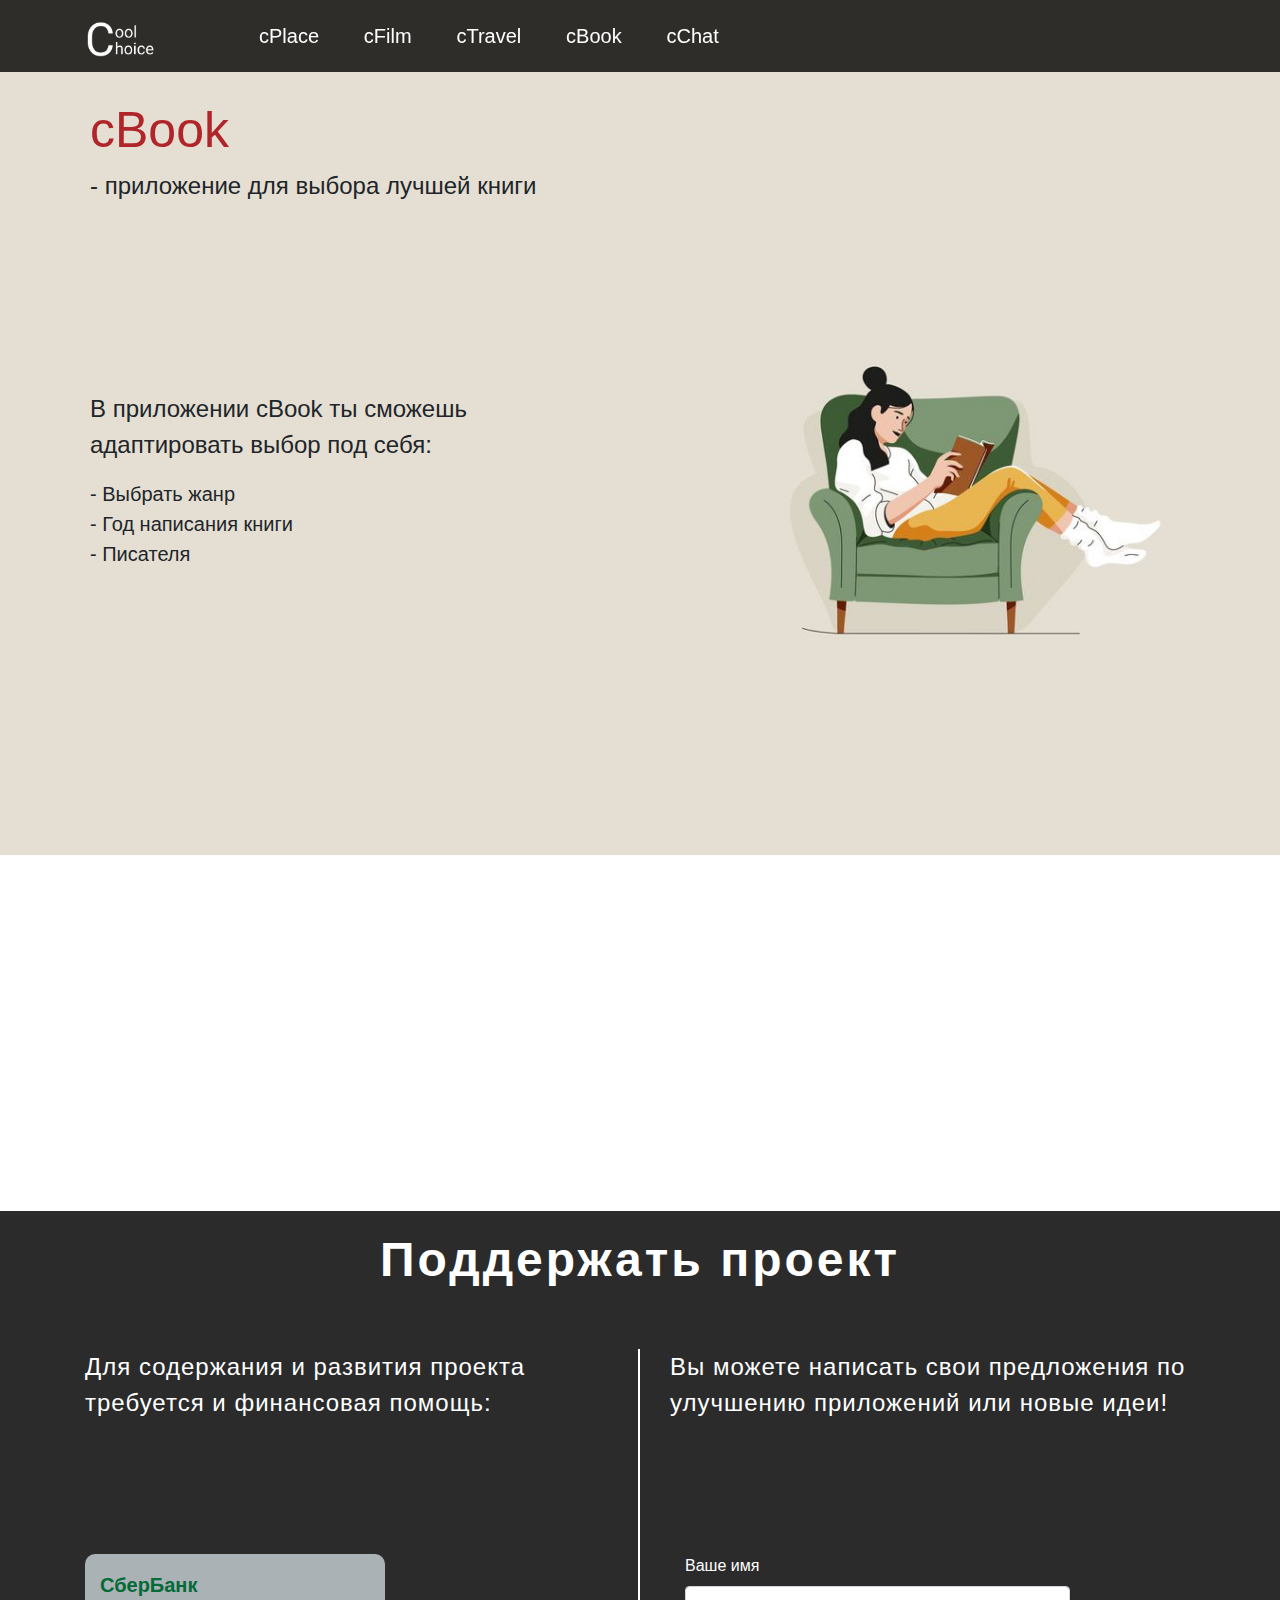
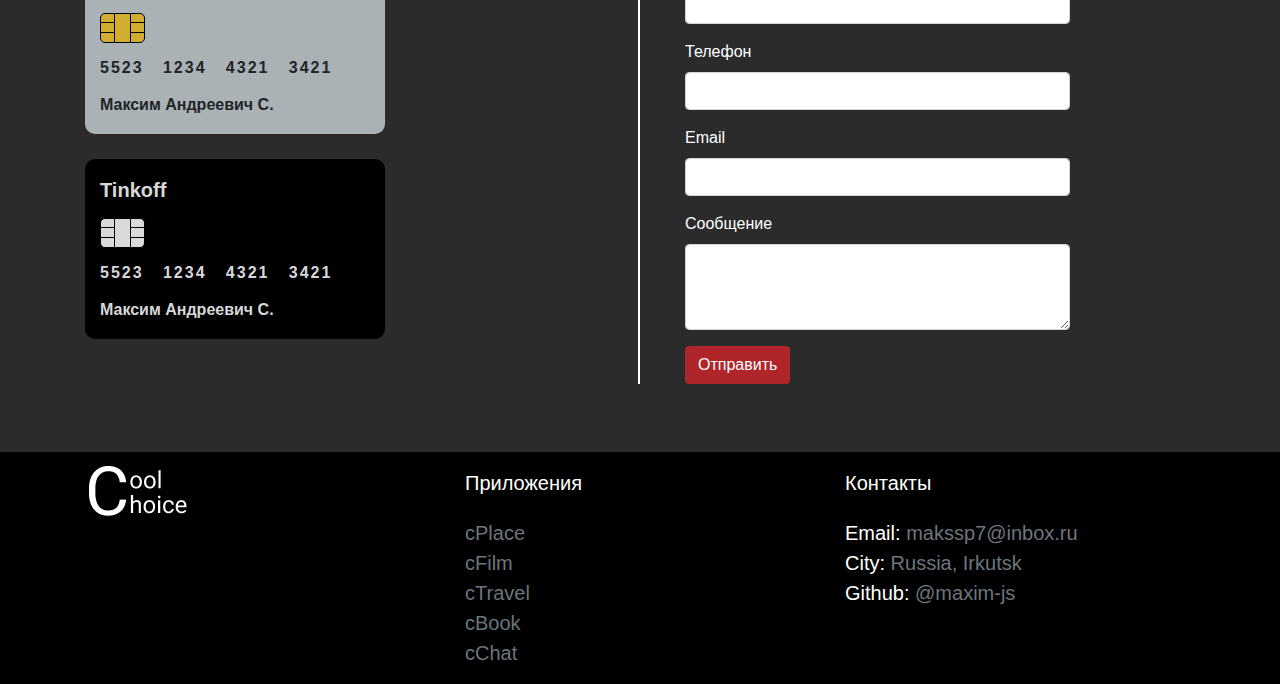
<file: cbook.html>
<!DOCTYPE html>
<html lang="ru">

<head>
    <meta charset="UTF-8">
    <meta name="viewport" content="width=device-width, initial-scale=1.0">
    <title>Coolchoice - cBook. Какую книжку почитать?</title>
    <link id="favicon" rel="icon" type="image/x-icon" href="favicon.ico" />

    <link rel="stylesheet" href="css/bootstrap.min.css">
    <link rel="stylesheet" href="css/bootstrap-reboot.min.css">
    <link rel="stylesheet" href="css/bootstrap-grid.min.css">
    <link rel="stylesheet" href="css/style.css">
    <script src="https://code.jquery.com/jquery-3.3.1.slim.min.js"
        integrity="sha384-q8i/X+965DzO0rT7abK41JStQIAqVgRVzpbzo5smXKp4YfRvH+8abtTE1Pi6jizo"
        crossorigin="anonymous"></script>
    <link href="https://unpkg.com/aos@2.3.1/dist/aos.css" rel="stylesheet">
</head>

<body>
    <nav class="navbar navbar-dark bg-nav fixed-top navbar-expand-lg">
        <div class="container">
            <a class="navbar-brand" href="index.html"><img class="logo" src="img/title.png" alt=""></a>
            <button class="navbar-toggler" type="button" data-toggle="collapse" data-target="#navbarNavDropdown"
                aria-controls="navbarNavDropdown" aria-expanded="false" aria-label="Toggle navigation">
                <span class="navbar-toggler-icon"></span>
            </button>
            <div class="collapse navbar-collapse" id="navbarNavDropdown">
                <ul class="navbar-nav">
                    <li class="nav-item">
                        <a class="nav-link" href="cplace.html">cPlace</a>
                    </li>
                    <li class="nav-item">
                        <a class="nav-link" href="cfilm.html">cFilm</a>
                    </li>
                    <li class="nav-item">
                        <a class="nav-link" href="ctravel.html">cTravel</a>
                    </li>
                    <li class="nav-item">
                        <a class="nav-link" href="cbook.html">cBook</a>
                    </li>
                    <li class="nav-item">
                        <a class="nav-link" href="cchat.html">cChat</a>
                    </li>
                </ul>
            </div>
        </div>
    </nav>
    <div class="ctravel">
        <div class="container">
            <div class="cproduct">
                <h2 class="cproduct-title">
                    cBook
                </h2>
                <p class="cproduct-p">
                    - приложение для выбора лучшей книги
                </p>
                <div class="row cproduct-block">
                    <div class="col cproduct-block-left">
                        <p class="cproduct-p">
                            В приложении cBook ты сможешь адаптировать выбор под себя:
                        </p>
                        <ul>
                            <li>
                                - Выбрать жанр
                            </li>
                            <li>
                                - Год написания книги
                            </li>
                            <li>
                                - Писателя
                            </li>
                        </ul>
                    </div>
                    <div class="col">
                        <img class="img-respons-100" src="img/cbook.jpg" alt="">
                    </div>
                </div>
            </div>
        </div>
    </div>

    <div class="black-secondary" data-aos="fade-in">
        <div class="container">
            <div class="product-support color-white">
                <p class="cproduct-subtitle">
                    Дата релиза cBook февраль 2021 года
                </p>

                <p class="cproduct-p pt-5">
                    Сейчас приложение cBook находится в разработке
                </p>
                <p class="cproduct-p">
                    Но ты можешь помочь проекту!
                </p>
                <div class="cproduct-arrow">
                    <img src="img/arrow.png" alt="">
                </div>
            </div>
        </div>
    </div>
    </div>
    <div class="black-secondary pb-5">
        <div class="container">
            <div class="support">
                <h2 class="support-title color-white">Поддержать проект</h2>

                <div class="row">
                    <div class="col-xl-6 col-lg-6 col-md-12 support-border">
                        <p class="color-white support-subtitle">
                            Для содержания и развития проекта требуется и финансовая помощь:
                        </p>

                        <div class="bcard-flex">
                            <div class="bcard bcard-bgc-sber">
                                <div class="bcard-bank bcard-bank-sber">
                                    СберБанк
                                </div>
                                <div class="bcard-item bcard-item-sber">
                                    <div class="bcard-border-right bcard-border-bottom"></div>
                                    <div class=""></div>
                                    <div class="bcard-border-left bcard-border-bottom"></div>

                                    <div class="bcard-border-right bcard-border-bottom"></div>
                                    <div class=""></div>
                                    <div class="bcard-border-left bcard-border-bottom"></div>

                                    <div class="bcard-border-right"></div>
                                    <div class=""></div>
                                    <div class="bcard-border-left"></div>
                                </div>
                                <div class="bcard-number">
                                    5523 &nbsp; 1234 &nbsp; 4321 &nbsp; 3421
                                </div>
                                <div>Максим Андреевич С.</div>
                            </div>

                            <div class="bcard bcard-bank-tinkoff bcard-bgc-tinkoff">
                                <div class="bcard-bank">
                                    Tinkoff
                                </div>
                                <div class="bcard-item bcard-item-tinkoff">
                                    <div class="bcard-border-right bcard-border-bottom"></div>
                                    <div class=""></div>
                                    <div class="bcard-border-left bcard-border-bottom"></div>

                                    <div class="bcard-border-right bcard-border-bottom"></div>
                                    <div class=""></div>
                                    <div class="bcard-border-left bcard-border-bottom"></div>

                                    <div class="bcard-border-right"></div>
                                    <div class=""></div>
                                    <div class="bcard-border-left"></div>
                                </div>
                                <div class="bcard-number">
                                    5523 &nbsp; 1234 &nbsp; 4321 &nbsp; 3421
                                </div>
                                <div>Максим Андреевич С.</div>
                            </div>
                        </div>
                    </div>
                    <div class="col">
                        <div class="feedback color-white">
                            <p class="support-subtitle feedback-title">Вы можете написать свои предложения по улучшению
                                приложений или новые идеи!</p>

                            <form class="feedback">
                                <div class="form-group">
                                    <label for="exampleInputEmail1">Ваше имя</label>
                                    <input type="text" class="form-control" id="exampleInputEmail1"
                                        aria-describedby="emailHelp">
                                </div>
                                <div class="form-group">
                                    <label for="exampleInputEmail1">Телефон</label>
                                    <input type="tel" class="form-control" id="exampleInputEmail1"
                                        aria-describedby="emailHelp">
                                </div>
                                <div class="form-group">
                                    <label for="exampleInputEmail1">Email</label>
                                    <input type="email" class="form-control" id="exampleInputEmail1"
                                        aria-describedby="emailHelp">
                                </div>
                                <div class="form-group">
                                    <label for="exampleFormControlTextarea1">Сообщение</label>
                                    <textarea class="form-control" id="exampleFormControlTextarea1" rows="3"></textarea>
                                </div>
                                <button type="submit" class="btn btn-firm">Отправить</button>
                            </form>
                        </div>
                    </div>
                </div>
            </div>
        </div>
    </div>
    <div class="black">
        <footer class="container">
            <div class="row">
                <div class="col-12 col-md">
                    <img src="img/title.png" alt="">
                </div>
                <div class="col-6 col-md mt-3">
                    <span class="footer-subtitle">Приложения</span>
                    <ul class="list-unstyled text-small footer-list">
                        <li><a class="text-muted" href="#">cPlace</a></li>
                        <li><a class="text-muted" href="#">cFilm</a></li>
                        <li><a class="text-muted" href="#">cTravel</a></li>
                        <li><a class="text-muted" href="#">cBook</a></li>
                        <li><a class="text-muted" href="#">cChat</a></li>
                    </ul>
                </div>

                <div class="col-6 col-md mt-3">
                    <span class="footer-subtitle">Контакты</span>
                    <ul class="list-unstyled text-small footer-list">
                        <li class="color-white">Email: <a class="text-muted" href="#">makssp7@inbox.ru</a></li>
                        <li class="color-white">City: <a class="text-muted" href="#">Russia, Irkutsk</a></li>
                        <li class="color-white">Github: <a class="text-muted" href="#">@maxim-js</a></li>

                    </ul>
                </div>
            </div>
        </footer>

    </div>
    <script src="js/bootstrap.min.js"></script>
    <script src="js/bootstrap.bundle.min.js"></script>
    <script src="js/aos-dist.js"></script>
    <script src="js/aos.js"></script>
</body>

</html>
</file>
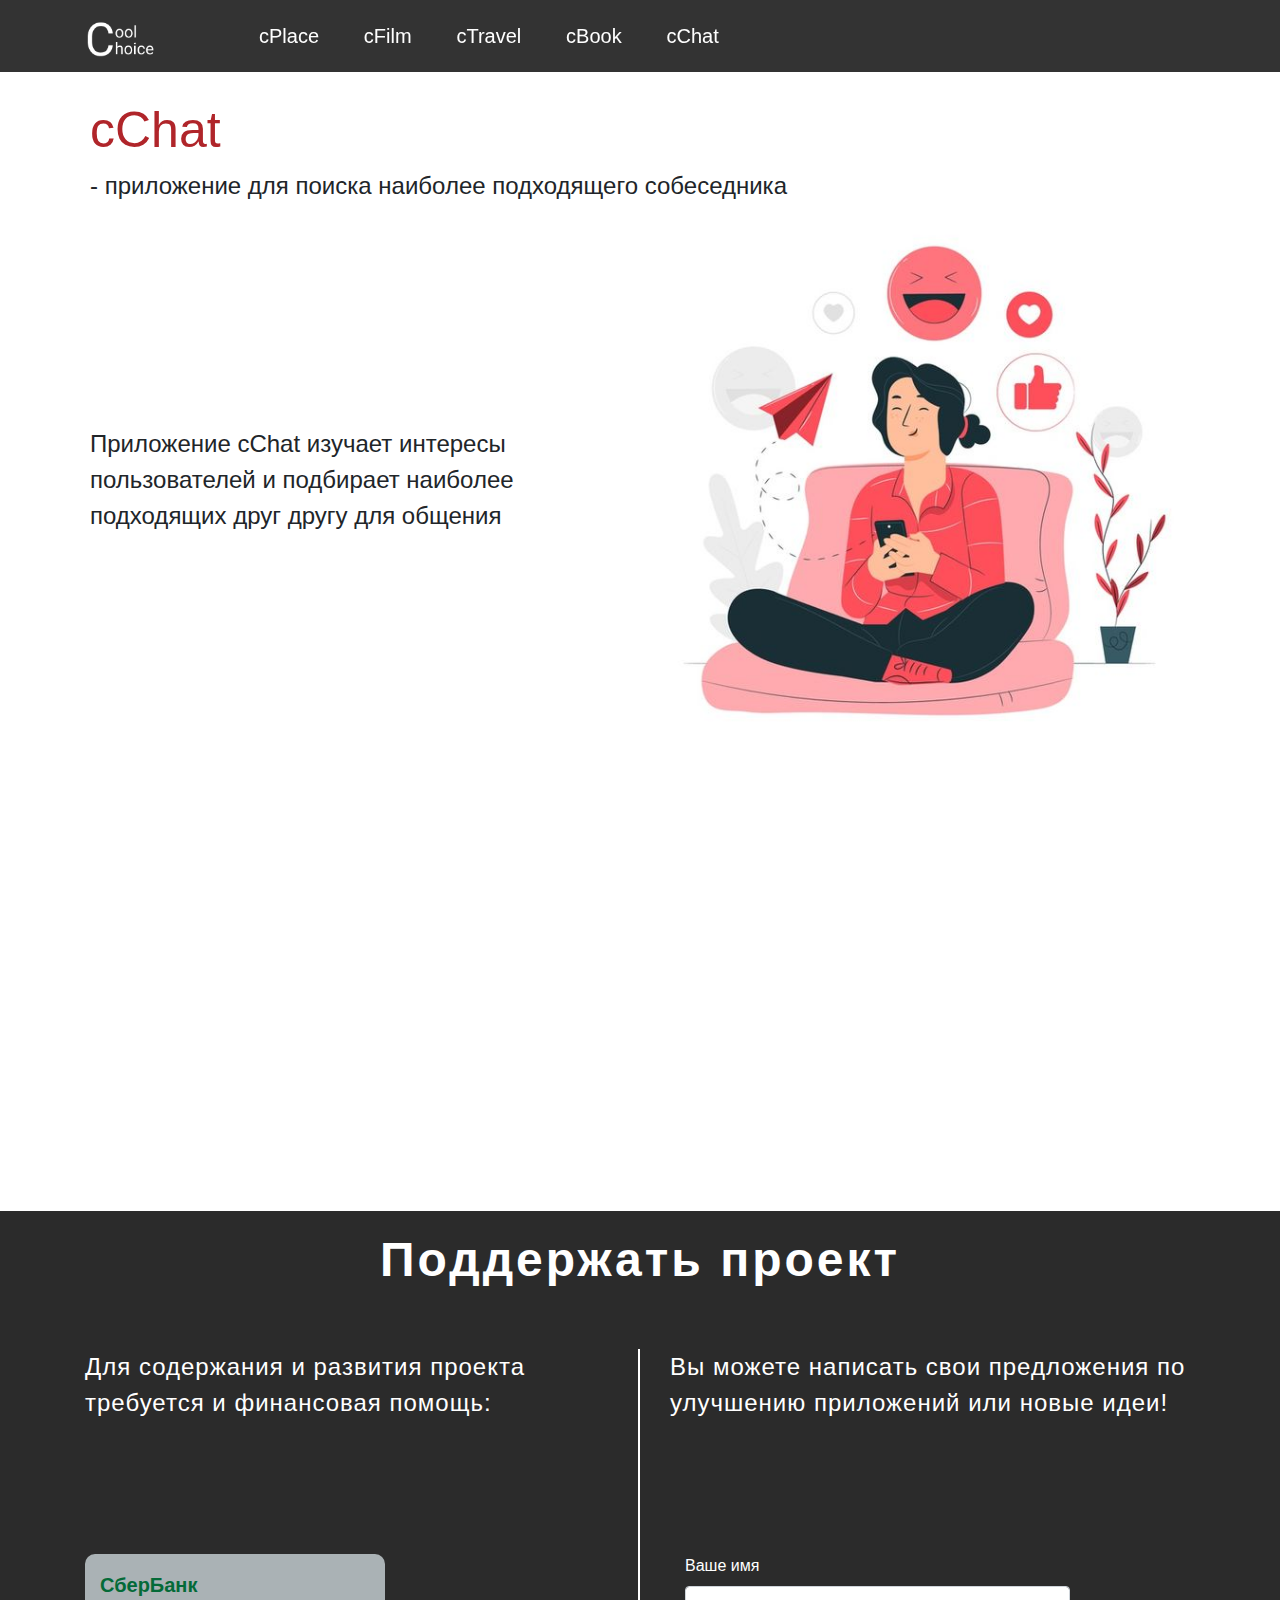
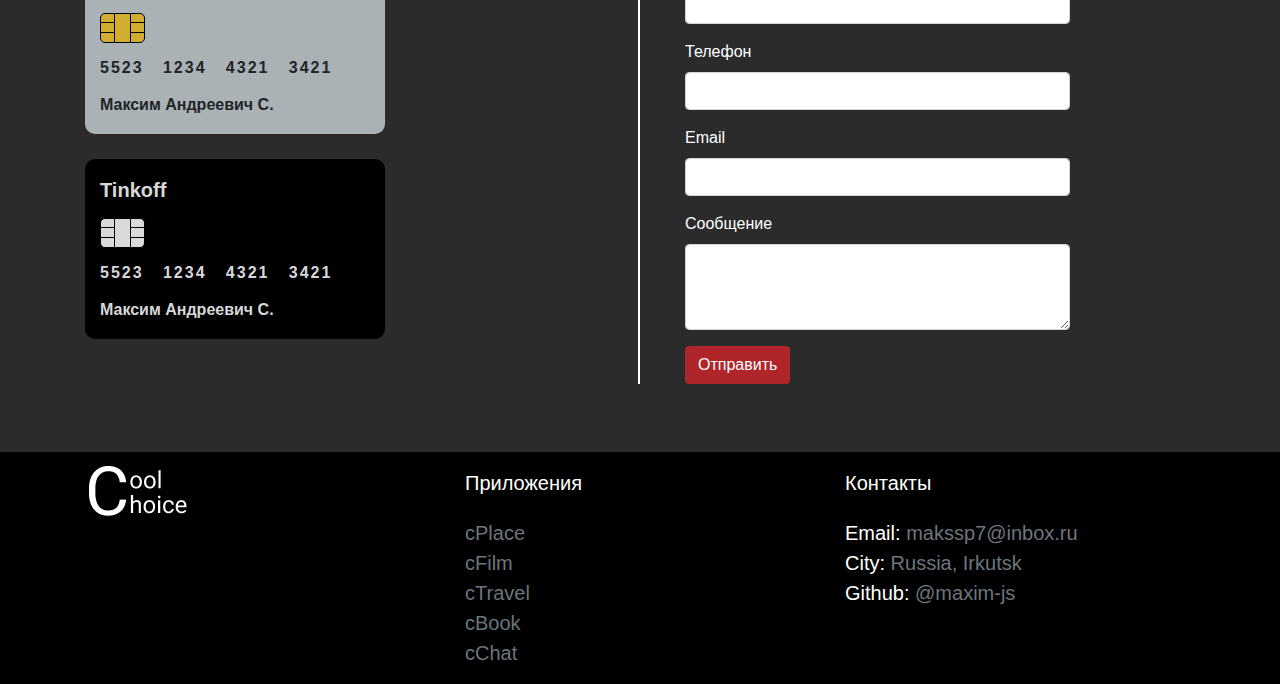
<file: cchat.html>
<!DOCTYPE html>
<html lang="ru">

<head>
    <meta charset="UTF-8">
    <meta name="viewport" content="width=device-width, initial-scale=1.0">
    <title>CoolChoice - cChat. Общение по интересам</title>
    <link id="favicon" rel="icon" type="image/x-icon" href="favicon.ico" />

    <link rel="stylesheet" href="css/bootstrap.min.css">
    <link rel="stylesheet" href="css/bootstrap-reboot.min.css">
    <link rel="stylesheet" href="css/bootstrap-grid.min.css">
    <link rel="stylesheet" href="css/style.css">
    <script src="https://code.jquery.com/jquery-3.3.1.slim.min.js"
        integrity="sha384-q8i/X+965DzO0rT7abK41JStQIAqVgRVzpbzo5smXKp4YfRvH+8abtTE1Pi6jizo"
        crossorigin="anonymous"></script>
    <link href="https://unpkg.com/aos@2.3.1/dist/aos.css" rel="stylesheet">
</head>

<body>
    <nav class="navbar navbar-dark bg-nav fixed-top navbar-expand-lg">
        <div class="container">
            <a class="navbar-brand" href="index.html"><img class="logo" src="img/title.png" alt=""></a>
            <button class="navbar-toggler" type="button" data-toggle="collapse" data-target="#navbarNavDropdown"
                aria-controls="navbarNavDropdown" aria-expanded="false" aria-label="Toggle navigation">
                <span class="navbar-toggler-icon"></span>
            </button>
            <div class="collapse navbar-collapse" id="navbarNavDropdown">
                <ul class="navbar-nav">
                    <li class="nav-item">
                        <a class="nav-link" href="cplace.html">cPlace</a>
                    </li>
                    <li class="nav-item">
                        <a class="nav-link" href="cfilm.html">cFilm</a>
                    </li>
                    <li class="nav-item">
                        <a class="nav-link" href="ctravel.html">cTravel</a>
                    </li>
                    <li class="nav-item">
                        <a class="nav-link" href="cbook.html">cBook</a>
                    </li>
                    <li class="nav-item">
                        <a class="nav-link" href="cchat.html">cChat</a>
                    </li>
                </ul>
            </div>
        </div>
    </nav>
    <div class="">
        <div class="container">
            <div class="cproduct">
                <h2 class="cproduct-title">
                    cChat
                </h2>
                <p class="cproduct-p">
                    - приложение для поиска наиболее подходящего собеседника
                </p>
                <div class="row cproduct-block">
                    <div class="col cproduct-block-left">
                        <p class="cproduct-p">
                            Приложение cChat изучает интересы пользователей и подбирает наиболее подходящих друг другу
                            для общения
                        </p>
                    </div>
                    <div class="col">
                        <img class="img-respons-100" src="img/cchat.jpg" alt="">
                    </div>
                </div>
            </div>
        </div>
    </div>

    <div class="black-secondary" data-aos="fade-in">
        <div class="container">
            <div class="product-support color-white">
                <p class="cproduct-subtitle">
                    Дата релиза cChat июль 2021 года
                </p>

                <p class="cproduct-p pt-5">
                    Сейчас приложение cChat находится в разработке
                </p>
                <p class="cproduct-p">
                    Но ты можешь помочь проекту!
                </p>
                <div class="cproduct-arrow">
                    <img src="img/arrow.png" alt="">
                </div>
            </div>
        </div>
    </div>
    </div>
    <div class="black-secondary pb-5">
        <div class="container">
            <div class="support">
                <h2 class="support-title color-white">Поддержать проект</h2>

                <div class="row">
                    <div class="col-xl-6 col-lg-6 col-md-12 support-border">
                        <p class="color-white support-subtitle">
                            Для содержания и развития проекта требуется и финансовая помощь:
                        </p>

                        <div class="bcard-flex">
                            <div class="bcard bcard-bgc-sber">
                                <div class="bcard-bank bcard-bank-sber">
                                    СберБанк
                                </div>
                                <div class="bcard-item bcard-item-sber">
                                    <div class="bcard-border-right bcard-border-bottom"></div>
                                    <div class=""></div>
                                    <div class="bcard-border-left bcard-border-bottom"></div>

                                    <div class="bcard-border-right bcard-border-bottom"></div>
                                    <div class=""></div>
                                    <div class="bcard-border-left bcard-border-bottom"></div>

                                    <div class="bcard-border-right"></div>
                                    <div class=""></div>
                                    <div class="bcard-border-left"></div>
                                </div>
                                <div class="bcard-number">
                                    5523 &nbsp; 1234 &nbsp; 4321 &nbsp; 3421
                                </div>
                                <div>Максим Андреевич С.</div>
                            </div>

                            <div class="bcard bcard-bank-tinkoff bcard-bgc-tinkoff">
                                <div class="bcard-bank">
                                    Tinkoff
                                </div>
                                <div class="bcard-item bcard-item-tinkoff">
                                    <div class="bcard-border-right bcard-border-bottom"></div>
                                    <div class=""></div>
                                    <div class="bcard-border-left bcard-border-bottom"></div>

                                    <div class="bcard-border-right bcard-border-bottom"></div>
                                    <div class=""></div>
                                    <div class="bcard-border-left bcard-border-bottom"></div>

                                    <div class="bcard-border-right"></div>
                                    <div class=""></div>
                                    <div class="bcard-border-left"></div>
                                </div>
                                <div class="bcard-number">
                                    5523 &nbsp; 1234 &nbsp; 4321 &nbsp; 3421
                                </div>
                                <div>Максим Андреевич С.</div>
                            </div>
                        </div>
                    </div>
                    <div class="col">
                        <div class="feedback color-white">
                            <p class="support-subtitle feedback-title">Вы можете написать свои предложения по улучшению
                                приложений или новые идеи!</p>

                            <form class="feedback">
                                <div class="form-group">
                                    <label for="exampleInputEmail1">Ваше имя</label>
                                    <input type="text" class="form-control" id="exampleInputEmail1"
                                        aria-describedby="emailHelp">
                                </div>
                                <div class="form-group">
                                    <label for="exampleInputEmail1">Телефон</label>
                                    <input type="tel" class="form-control" id="exampleInputEmail1"
                                        aria-describedby="emailHelp">
                                </div>
                                <div class="form-group">
                                    <label for="exampleInputEmail1">Email</label>
                                    <input type="email" class="form-control" id="exampleInputEmail1"
                                        aria-describedby="emailHelp">
                                </div>
                                <div class="form-group">
                                    <label for="exampleFormControlTextarea1">Сообщение</label>
                                    <textarea class="form-control" id="exampleFormControlTextarea1" rows="3"></textarea>
                                </div>
                                <button type="submit" class="btn btn-firm">Отправить</button>
                            </form>
                        </div>
                    </div>
                </div>
            </div>
        </div>
    </div>
    <div class="black">
        <footer class="container">
            <div class="row">
                <div class="col-12 col-md">
                    <img src="img/title.png" alt="">
                </div>
                <div class="col-6 col-md mt-3">
                    <span class="footer-subtitle">Приложения</span>
                    <ul class="list-unstyled text-small footer-list">
                        <li><a class="text-muted" href="#">cPlace</a></li>
                        <li><a class="text-muted" href="#">cFilm</a></li>
                        <li><a class="text-muted" href="#">cTravel</a></li>
                        <li><a class="text-muted" href="#">cBook</a></li>
                        <li><a class="text-muted" href="#">cChat</a></li>
                    </ul>
                </div>

                <div class="col-6 col-md mt-3">
                    <span class="footer-subtitle">Контакты</span>
                    <ul class="list-unstyled text-small footer-list">
                        <li class="color-white">Email: <a class="text-muted" href="#">makssp7@inbox.ru</a></li>
                        <li class="color-white">City: <a class="text-muted" href="#">Russia, Irkutsk</a></li>
                        <li class="color-white">Github: <a class="text-muted" href="#">@maxim-js</a></li>

                    </ul>
                </div>
            </div>
        </footer>

    </div>
    <script src="js/bootstrap.min.js"></script>
    <script src="js/bootstrap.bundle.min.js"></script>
    <script src="js/aos-dist.js"></script>
    <script src="js/aos.js"></script>
</body>

</html>
</file>
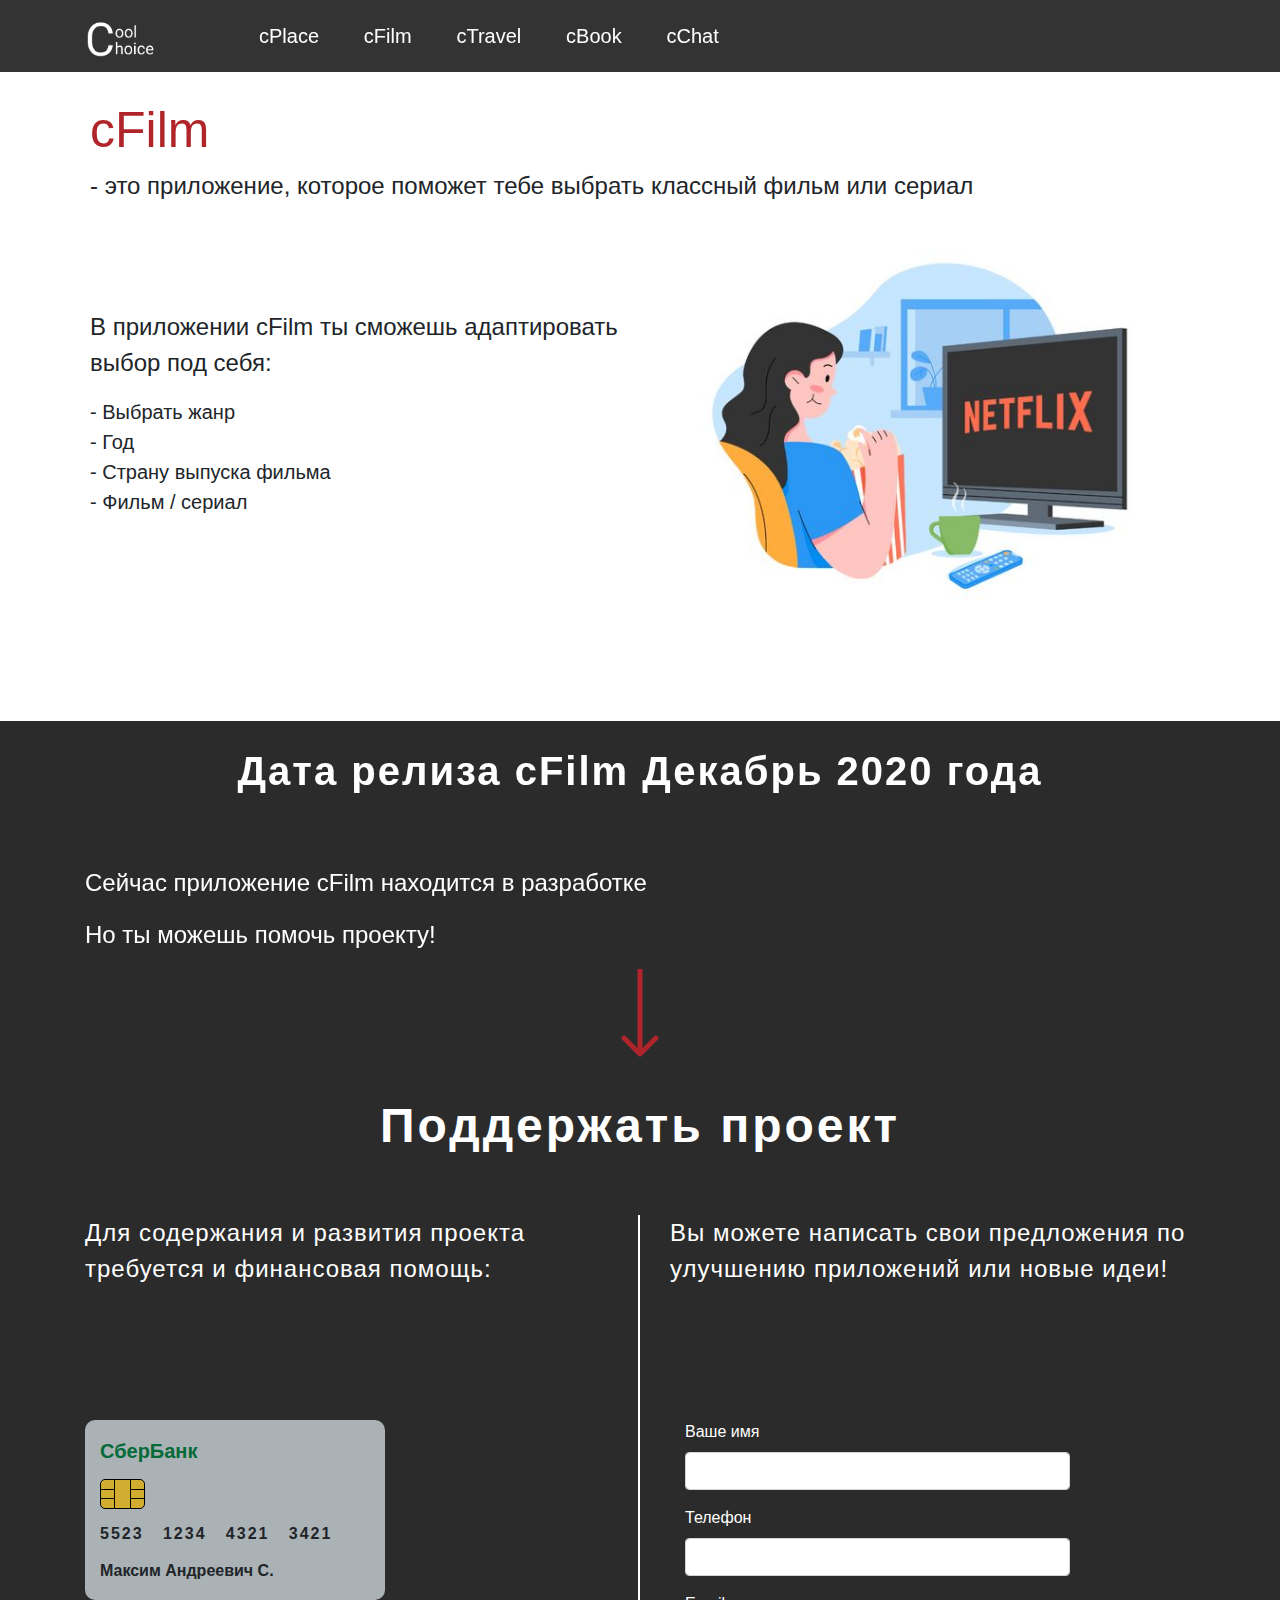
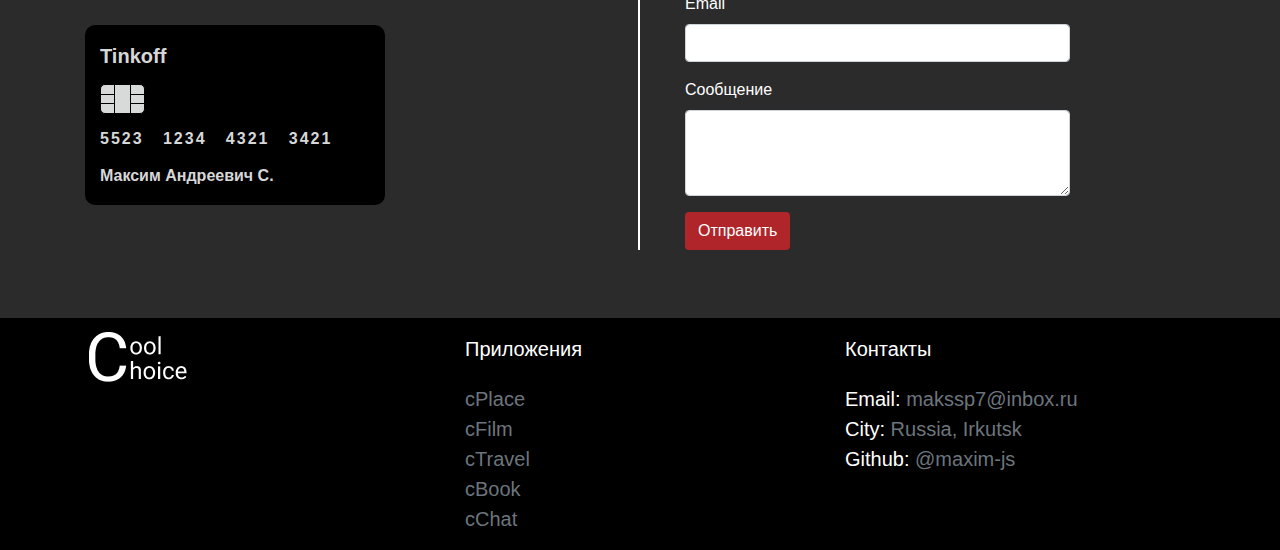
<file: cfilm.html>
<!DOCTYPE html>
<html lang="ru">

<head>
    <meta charset="UTF-8">
    <meta name="viewport" content="width=device-width, initial-scale=1.0">
    <title>CoolChoice - cChat. Какой посмотреть фильм</title>
    <link id="favicon" rel="icon" type="image/x-icon" href="favicon.ico" />

    <link rel="stylesheet" href="css/bootstrap.min.css">
    <link rel="stylesheet" href="css/bootstrap-reboot.min.css">
    <link rel="stylesheet" href="css/bootstrap-grid.min.css">
    <link rel="stylesheet" href="css/style.css">
    <script src="https://code.jquery.com/jquery-3.3.1.slim.min.js"
        integrity="sha384-q8i/X+965DzO0rT7abK41JStQIAqVgRVzpbzo5smXKp4YfRvH+8abtTE1Pi6jizo"
        crossorigin="anonymous"></script>
    <link href="https://unpkg.com/aos@2.3.1/dist/aos.css" rel="stylesheet">
</head>

<body>
    <nav class="navbar navbar-dark bg-nav fixed-top navbar-expand-lg">
        <div class="container">
            <a class="navbar-brand" href="index.html"><img class="logo" src="img/title.png" alt=""></a>
            <button class="navbar-toggler" type="button" data-toggle="collapse" data-target="#navbarNavDropdown"
                aria-controls="navbarNavDropdown" aria-expanded="false" aria-label="Toggle navigation">
                <span class="navbar-toggler-icon"></span>
            </button>
            <div class="collapse navbar-collapse" id="navbarNavDropdown">
                <ul class="navbar-nav">
                    <li class="nav-item">
                        <a class="nav-link" href="cplace.html">cPlace</a>
                    </li>
                    <li class="nav-item">
                        <a class="nav-link" href="cfilm.html">cFilm</a>
                    </li>
                    <li class="nav-item">
                        <a class="nav-link" href="ctravel.html">cTravel</a>
                    </li>
                    <li class="nav-item">
                        <a class="nav-link" href="cbook.html">cBook</a>
                    </li>
                    <li class="nav-item">
                        <a class="nav-link" href="cchat.html">cChat</a>
                    </li>
                </ul>
            </div>
        </div>
    </nav>
    <div class="container">
        <div class="cproduct">
            <h2 class="cproduct-title">
                cFilm
            </h2>
            <p class="cproduct-p">
                - это приложение, которое поможет тебе выбрать классный фильм или сериал
            </p>
            <div class="row cproduct-block">
                <div class="col cproduct-block-left">
                    <p class="cproduct-p">
                        В приложении cFilm ты сможешь адаптировать выбор под себя:
                    </p>
                    <ul>
                        <li>
                            - Выбрать жанр
                        </li>
                        <li>
                            - Год
                        </li>
                        <li>
                            - Страну выпуска фильма
                        </li>
                        <li>
                            - Фильм / сериал
                        </li>
                    </ul>
                </div>
                <div class="col">
                    <img class="img-respons-100" src="img/cfilmk.jpg" alt="">
                </div>
            </div>
        </div>
    </div>
    <div class="black-secondary" data-aos="fade-in">
        <div class="container">
            <div class="product-support color-white">
                <p class="cproduct-subtitle">
                    Дата релиза cFilm Декабрь 2020 года
                </p>

                <p class="cproduct-p pt-5">
                    Сейчас приложение cFilm находится в разработке
                </p>
                <p class="cproduct-p">
                    Но ты можешь помочь проекту!
                </p>
                <div class="cproduct-arrow">
                    <img src="img/arrow.png" alt="">
                </div>
            </div>
        </div>
    </div>
    </div>
    <div class="black-secondary pb-5">
        <div class="container">
            <div class="support">
                <h2 class="support-title color-white">Поддержать проект</h2>

                <div class="row">
                    <div class="col-xl-6 col-lg-6 col-md-12 support-border">
                        <p class="color-white support-subtitle">
                            Для содержания и развития проекта требуется и финансовая помощь:
                        </p>

                        <div class="bcard-flex">
                            <div class="bcard bcard-bgc-sber">
                                <div class="bcard-bank bcard-bank-sber">
                                    СберБанк
                                </div>
                                <div class="bcard-item bcard-item-sber">
                                    <div class="bcard-border-right bcard-border-bottom"></div>
                                    <div class=""></div>
                                    <div class="bcard-border-left bcard-border-bottom"></div>

                                    <div class="bcard-border-right bcard-border-bottom"></div>
                                    <div class=""></div>
                                    <div class="bcard-border-left bcard-border-bottom"></div>

                                    <div class="bcard-border-right"></div>
                                    <div class=""></div>
                                    <div class="bcard-border-left"></div>
                                </div>
                                <div class="bcard-number">
                                    5523 &nbsp; 1234 &nbsp; 4321 &nbsp; 3421
                                </div>
                                <div>Максим Андреевич С.</div>
                            </div>

                            <div class="bcard bcard-bank-tinkoff bcard-bgc-tinkoff">
                                <div class="bcard-bank">
                                    Tinkoff
                                </div>
                                <div class="bcard-item bcard-item-tinkoff">
                                    <div class="bcard-border-right bcard-border-bottom"></div>
                                    <div class=""></div>
                                    <div class="bcard-border-left bcard-border-bottom"></div>

                                    <div class="bcard-border-right bcard-border-bottom"></div>
                                    <div class=""></div>
                                    <div class="bcard-border-left bcard-border-bottom"></div>

                                    <div class="bcard-border-right"></div>
                                    <div class=""></div>
                                    <div class="bcard-border-left"></div>
                                </div>
                                <div class="bcard-number">
                                    5523 &nbsp; 1234 &nbsp; 4321 &nbsp; 3421
                                </div>
                                <div>Максим Андреевич С.</div>
                            </div>
                        </div>
                    </div>
                    <div class="col">
                        <div class="feedback color-white">
                            <p class="support-subtitle feedback-title">Вы можете написать свои предложения по улучшению
                                приложений или новые идеи!</p>

                            <form class="feedback">
                                <div class="form-group">
                                    <label for="exampleInputEmail1">Ваше имя</label>
                                    <input type="text" class="form-control" id="exampleInputEmail1"
                                        aria-describedby="emailHelp">
                                </div>
                                <div class="form-group">
                                    <label for="exampleInputEmail1">Телефон</label>
                                    <input type="tel" class="form-control" id="exampleInputEmail1"
                                        aria-describedby="emailHelp">
                                </div>
                                <div class="form-group">
                                    <label for="exampleInputEmail1">Email</label>
                                    <input type="email" class="form-control" id="exampleInputEmail1"
                                        aria-describedby="emailHelp">
                                </div>
                                <div class="form-group">
                                    <label for="exampleFormControlTextarea1">Сообщение</label>
                                    <textarea class="form-control" id="exampleFormControlTextarea1" rows="3"></textarea>
                                </div>
                                <button type="submit" class="btn btn-firm">Отправить</button>
                            </form>
                        </div>
                    </div>
                </div>
            </div>
        </div>
    </div>
    <div class="black">
        <footer class="container">
            <div class="row">
                <div class="col-12 col-md">
                    <img src="img/title.png" alt="">
                </div>
                <div class="col-6 col-md mt-3">
                    <span class="footer-subtitle">Приложения</span>
                    <ul class="list-unstyled text-small footer-list">
                        <li><a class="text-muted" href="#">cPlace</a></li>
                        <li><a class="text-muted" href="#">cFilm</a></li>
                        <li><a class="text-muted" href="#">cTravel</a></li>
                        <li><a class="text-muted" href="#">cBook</a></li>
                        <li><a class="text-muted" href="#">cChat</a></li>
                    </ul>
                </div>

                <div class="col-6 col-md mt-3">
                    <span class="footer-subtitle">Контакты</span>
                    <ul class="list-unstyled text-small footer-list">
                        <li class="color-white">Email: <a class="text-muted" href="#">makssp7@inbox.ru</a></li>
                        <li class="color-white">City: <a class="text-muted" href="#">Russia, Irkutsk</a></li>
                        <li class="color-white">Github: <a class="text-muted" href="#">@maxim-js</a></li>

                    </ul>
                </div>
            </div>
        </footer>

    </div>
    <script src="js/bootstrap.min.js"></script>
    <script src="js/bootstrap.bundle.min.js"></script>
    <script src="js/aos-dist.js"></script>
    <script src="js/aos.js"></script>
</body>

</html>
</file>
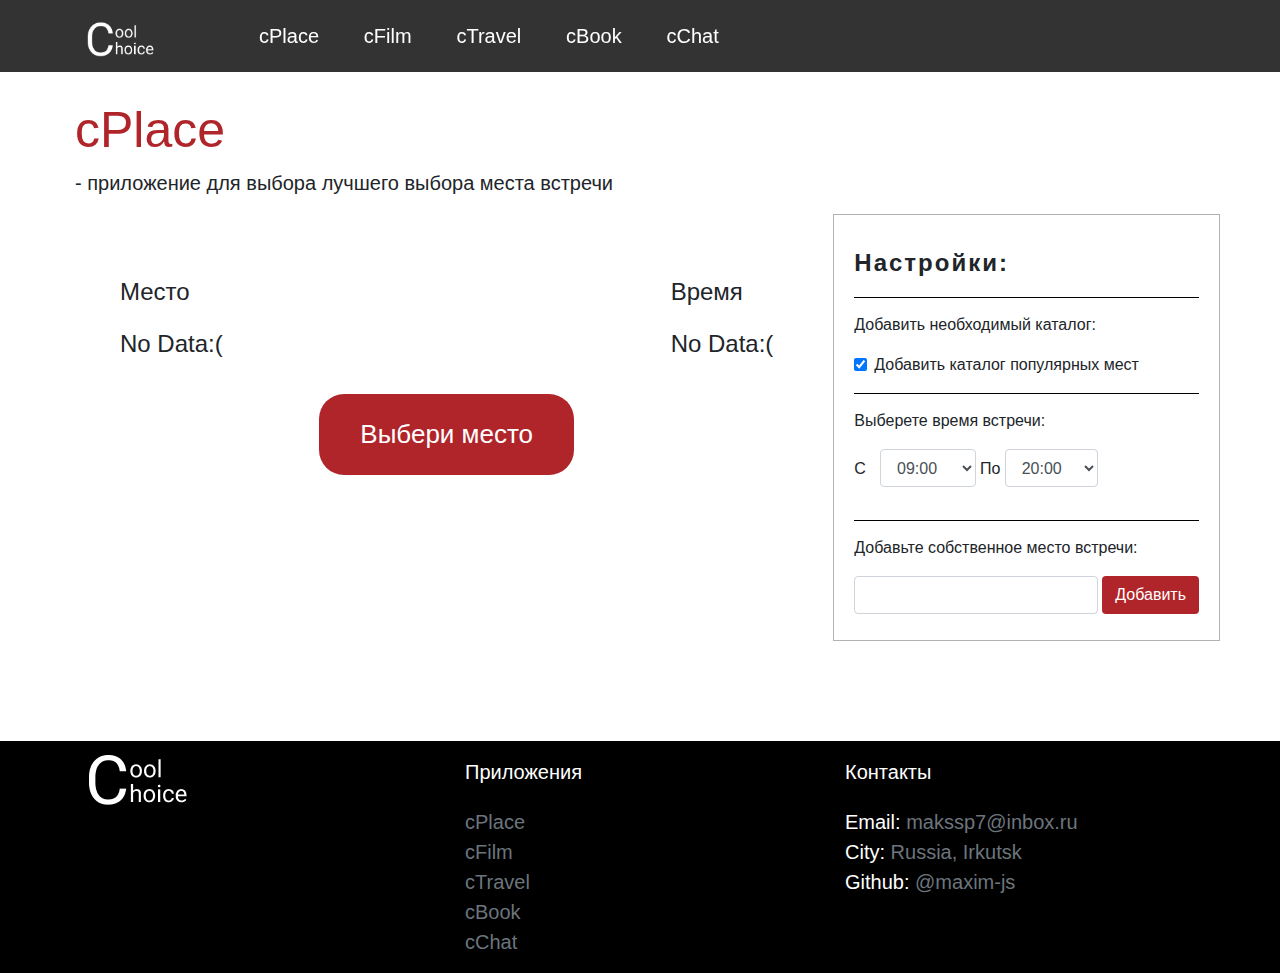
<file: cplace.html>
<!DOCTYPE html>
<html lang="кг">

<head>
    <meta charset="UTF-8">
    <meta name="viewport" content="width=device-width, initial-scale=1.0">
    <title>CoolChoice - cPlace. Куда сходить сегодня</title>
    <link id="favicon" rel="icon" type="image/x-icon" href="favicon.ico" />
    <link rel="stylesheet" href="css/bootstrap.min.css">
    <link rel="stylesheet" href="css/bootstrap-reboot.min.css">
    <link rel="stylesheet" href="css/bootstrap-grid.min.css">
    <link rel="stylesheet" href="css/style.css">
    <script src="https://code.jquery.com/jquery-3.3.1.slim.min.js"
        integrity="sha384-q8i/X+965DzO0rT7abK41JStQIAqVgRVzpbzo5smXKp4YfRvH+8abtTE1Pi6jizo"
        crossorigin="anonymous"></script>
</head>

<body>
    <nav class="navbar navbar-dark bg-nav fixed-top navbar-expand-lg">
        <div class="container">
            <a class="navbar-brand" href="index.html"><img class="logo" src="img/title.png" alt=""></a>
            <button class="navbar-toggler" type="button" data-toggle="collapse" data-target="#navbarNavDropdown"
                aria-controls="navbarNavDropdown" aria-expanded="false" aria-label="Toggle navigation">
                <span class="navbar-toggler-icon"></span>
            </button>
            <div class="collapse navbar-collapse" id="navbarNavDropdown">
                <ul class="navbar-nav">
                    <li class="nav-item">
                        <a class="nav-link" href="cplace.html">cPlace</a>
                    </li>
                    <li class="nav-item">
                        <a class="nav-link" href="cfilm.html">cFilm</a>
                    </li>
                    <li class="nav-item">
                        <a class="nav-link" href="ctravel.html">cTravel</a>
                    </li>
                    <li class="nav-item">
                        <a class="nav-link" href="cbook.html">cBook</a>
                    </li>
                    <li class="nav-item">
                        <a class="nav-link" href="cchat.html">cChat</a>
                    </li>
                </ul>
            </div>
        </div>
    </nav>

    <!-- ОТОБРАЖЕНИЕ -->

    <div class="container cproduct">
        <h2 class="cproduct-title">
            cPlace
        </h2>
        <p class="cplace-p">
            - приложение для выбора лучшего выбора места встречи
        </p>

        <div class="row cplace-block">
            <div class="col-lg-8 col-12 cplace-data">
                <div class="d-flex cplace-data-box">
                    <div class="">
                        <p>Место</p>
                        <p id="place">No Data:(</p>
                    </div>
                    <div class="">
                        <p>Время</p>
                        <p id="time">No Data:(</p>
                    </div>
                </div>

                <div class="d-flex">
                    <button type="button" class="btn btn-firm btn-firm-lg mt-3" id="btn" style="margin: 0 auto;">Выбери
                        место</button>
                </div>

            </div>

            <div class="col-lg-4 col-12 cplace-option">
                <p class="cplace-title"> Настройки:</p>
                <div class="hr"></div>


                <p class="cplace-subtitle">Добавить необходимый каталог:</p>

                <div class="form-group form-check">
                    <input type="checkbox" checked="checked" class="form-check-input" id="checkbox">
                    <label class="form-check-label" for="exampleCheck1">Добавить каталог популярных мест</label>
                </div>

                <div class="hr"></div>

                <p class="cplace-subtitle">Выберете время встречи:</p>
                <div class="d-flex">

                    <div class="form-group choose-time">
                        <label class="label-time">С</label>
                        <select name="from_hour" class="form-control" id="select-from">
                            <option value="0">00:00</option>
                            <option value="2">01:00</option>
                            <option value="4">02:00</option>
                            <option value="6">03:00</option>
                            <option value="8">04:00</option>
                            <option value="10">05:00</option>
                            <option value="12">06:00</option>
                            <option value="14">07:00</option>
                            <option value="16">08:00</option>
                            <option selected value="18">09:00</option>
                            <option value="20">10:00</option>
                            <option value="22">11:00</option>
                            <option value="24">12:00</option>
                            <option value="26">13:00</option>
                            <option value="28">14:00</option>
                            <option value="30">15:00</option>
                            <option value="32">16:00</option>
                            <option value="34">17:00</option>
                            <option value="36">18:00</option>
                            <option value="38">19:00</option>
                            <option value="40">20:00</option>
                            <option value="42">21:00</option>
                            <option value="44">22:00</option>
                            <option value="46">23:00</option>
                            <option value="49">24:00</option>
                        </select>
                    </div>

                    <div class="form-group choose-time">
                        <label class="label-time label-time-to">По</label>
                        <select name="to_hour" class="form-control" id="select-to">
                            <option value="0">00:00</option>
                            <option value="2">01:00</option>
                            <option value="4">02:00</option>
                            <option value="6">03:00</option>
                            <option value="8">04:00</option>
                            <option value="10">05:00</option>
                            <option value="12">06:00</option>
                            <option value="14">07:00</option>
                            <option value="16">08:00</option>
                            <option value="18">09:00</option>
                            <option value="20">10:00</option>
                            <option value="22">11:00</option>
                            <option value="24">12:00</option>
                            <option value="26">13:00</option>
                            <option value="28">14:00</option>
                            <option value="30">15:00</option>
                            <option value="32">16:00</option>
                            <option value="34">17:00</option>
                            <option value="36">18:00</option>
                            <option value="38">19:00</option>
                            <option selected value="40">20:00</option>
                            <option value="42">21:00</option>
                            <option value="44">22:00</option>
                            <option value="46">23:00</option>
                            <option value="49">24:00</option>
                        </select>
                    </div>
                </div>

                <div class="hr"></div>

                <p class="cplace-subtitle">Добавьте собственное место встречи:</p>
                <form name="insCode">
                    <div id="add-place" class="form-group d-flex">
                        <input type="text" name="strCode" class="form-control mr-1" id="inputAddPlace">
                        <button type="button" class="btn btn-firm btn-add" onclick="insertCode()">Добавить</button>
                    </div>
                </form>
            </div>



        </div>


    </div>


    <div class="black">
        <footer class="container">
            <div class="row">
                <div class="col-12 col-md">
                    <img src="img/title.png" alt="">
                </div>
                <div class="col-6 col-md mt-3">
                    <span class="footer-subtitle">Приложения</span>
                    <ul class="list-unstyled text-small footer-list">
                        <li><a class="text-muted" href="#">cPlace</a></li>
                        <li><a class="text-muted" href="#">cFilm</a></li>
                        <li><a class="text-muted" href="#">cTravel</a></li>
                        <li><a class="text-muted" href="#">cBook</a></li>
                        <li><a class="text-muted" href="#">cChat</a></li>
                    </ul>
                </div>

                <div class="col-6 col-md mt-3">
                    <span class="footer-subtitle">Контакты</span>
                    <ul class="list-unstyled text-small footer-list">
                        <li class="color-white">Email: <a class="text-muted" href="#">makssp7@inbox.ru</a></li>
                        <li class="color-white">City: <a class="text-muted" href="#">Russia, Irkutsk</a></li>
                        <li class="color-white">Github: <a class="text-muted" href="#">@maxim-js</a></li>

                    </ul>
                </div>
            </div>
        </footer>

    </div>

    <script src="js/js.js"></script>
    <script src="js/bootstrap.min.js"></script>
    <script src="js/bootstrap.bundle.min.js"></script>
    <script src="js/aos-dist.js"></script>
    <script src="js/aos.js"></script>
</body>

</html>
</file>
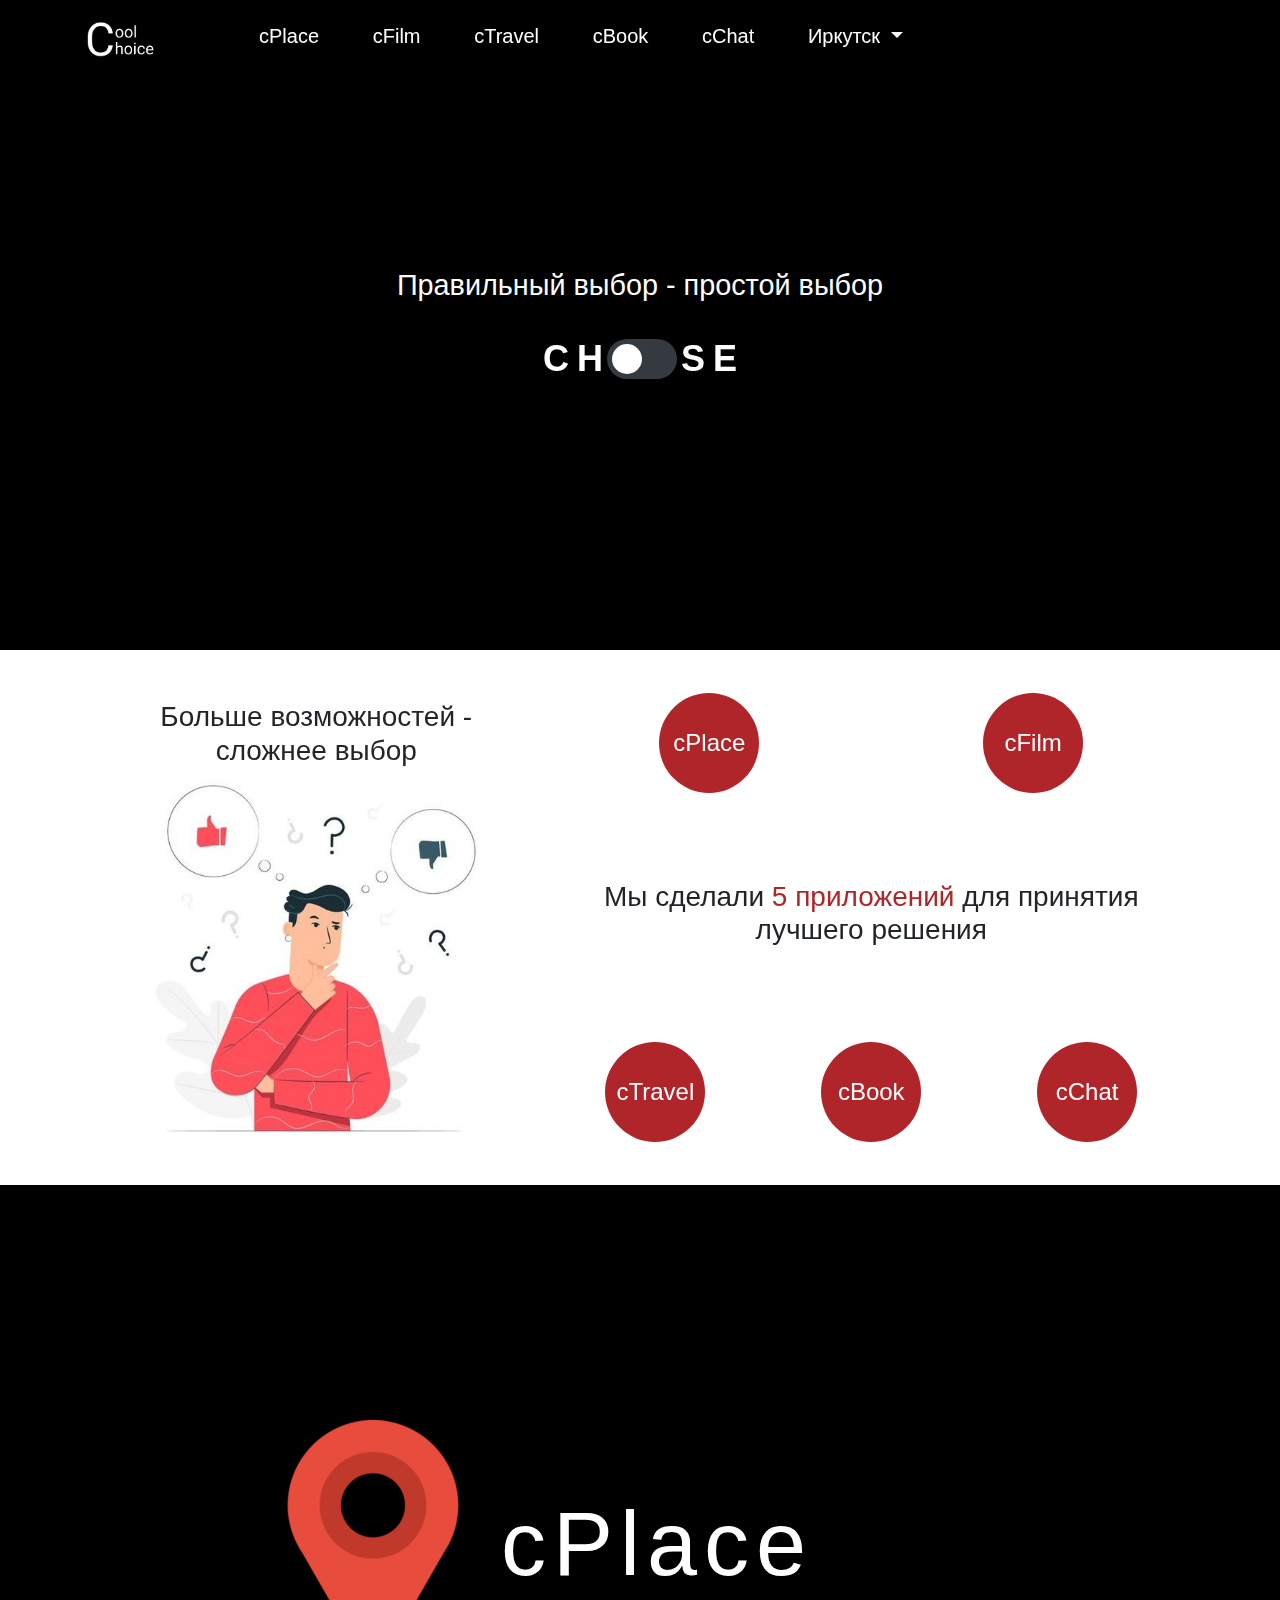
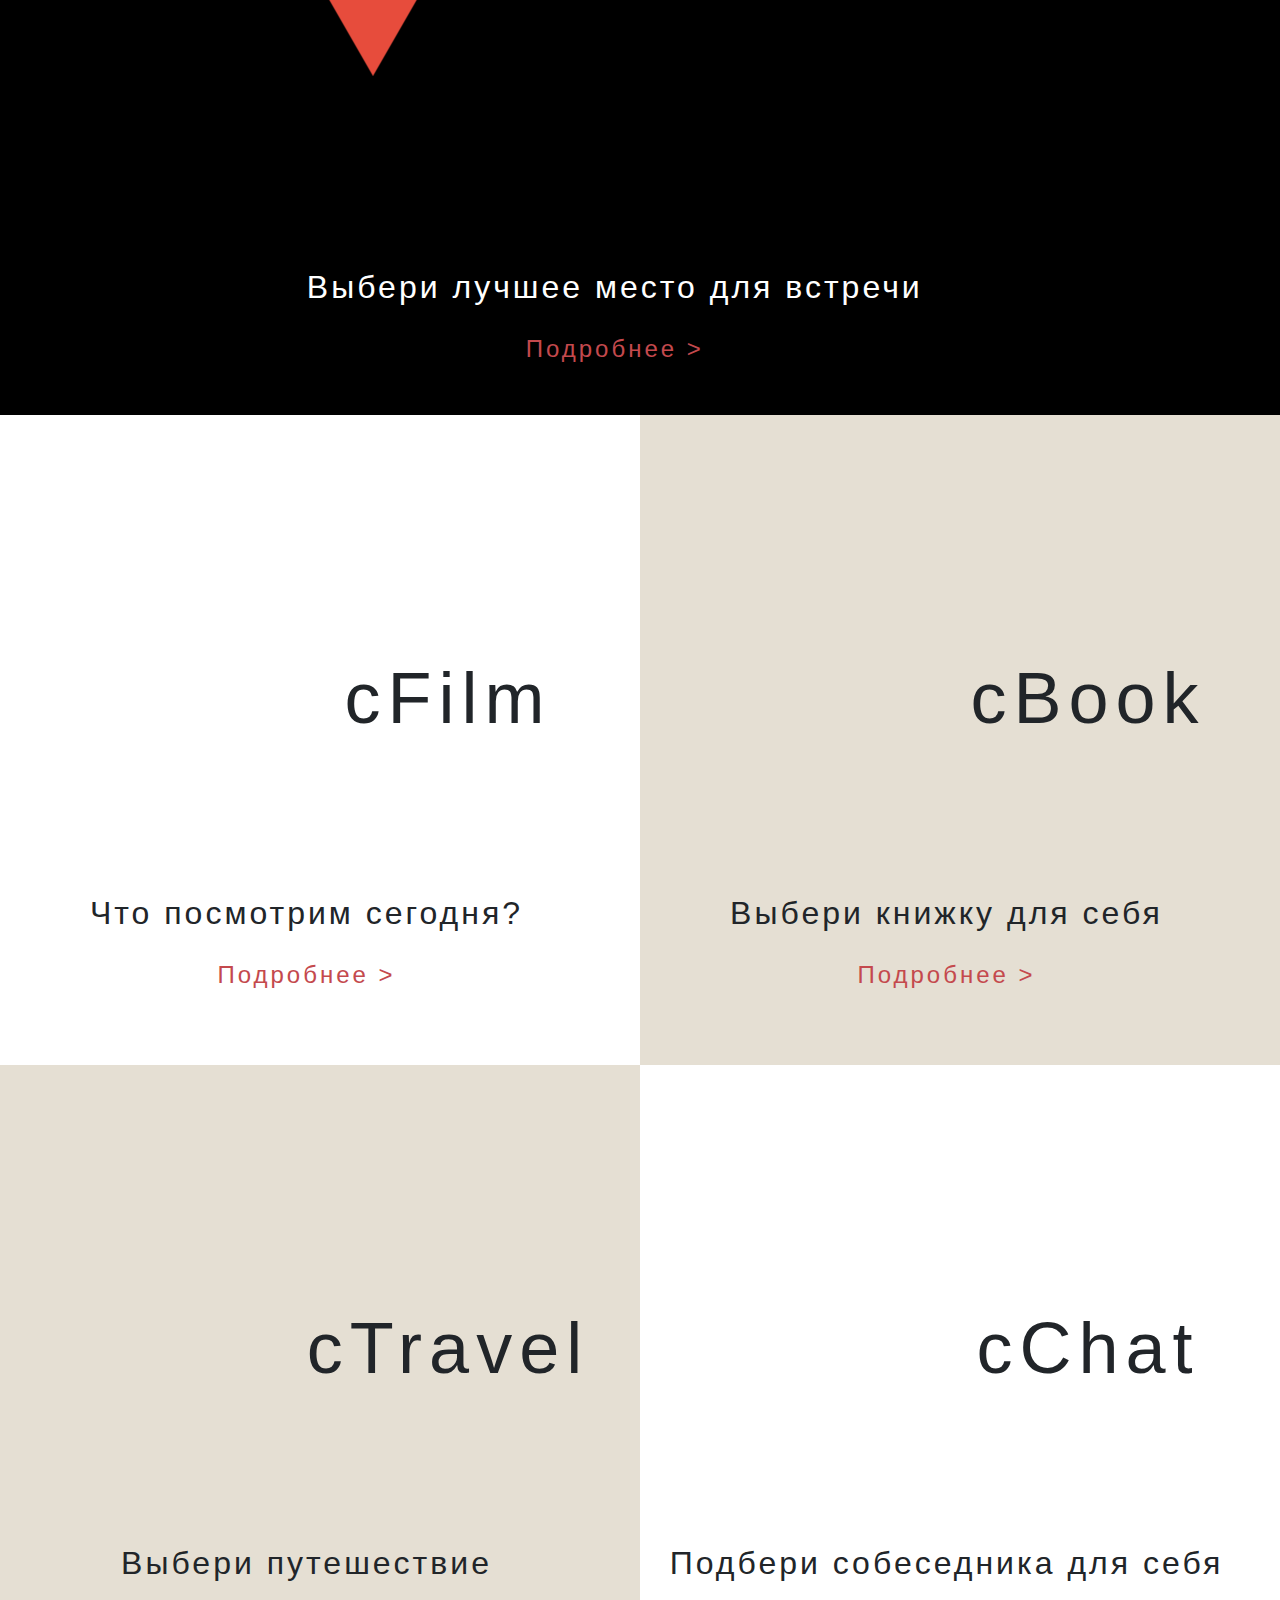
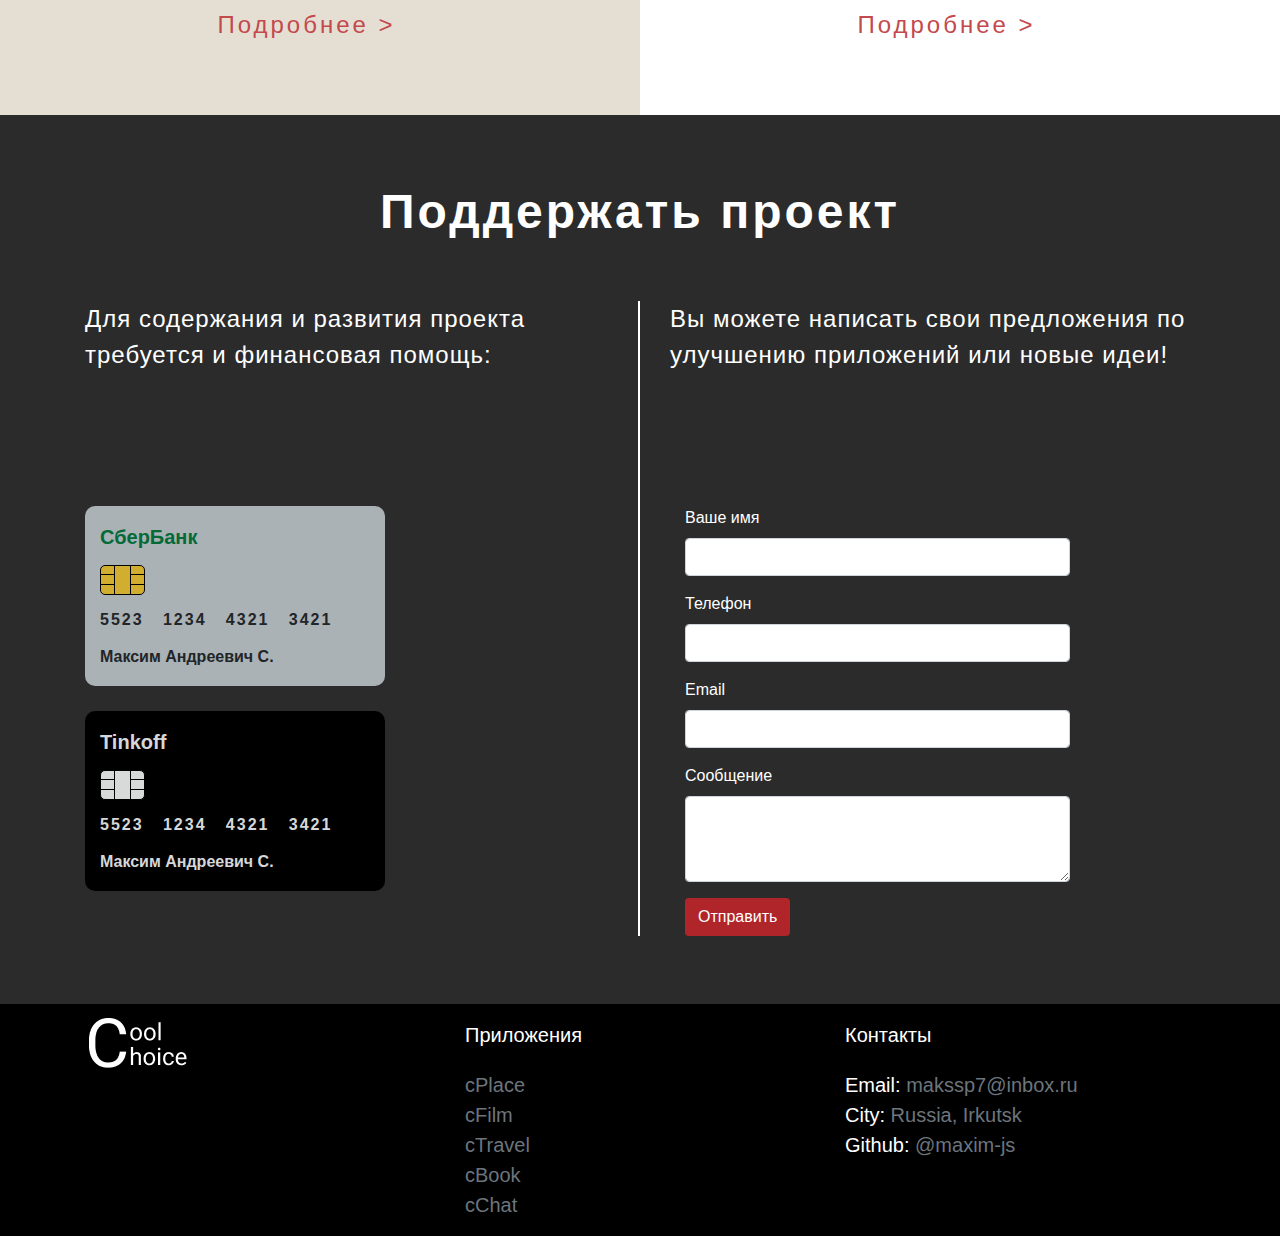
<file: ind.html>
<!DOCTYPE html>
<html lang="ru">

<head>
    <meta charset="UTF-8">
    <meta name="viewport" content="width=device-width, initial-scale=1.0">
    <title>Document</title>

    <link rel="stylesheet" href="css/bootstrap.min.css">
    <link rel="stylesheet" href="css/bootstrap-reboot.min.css">
    <link rel="stylesheet" href="css/bootstrap-grid.min.css">
    <link rel="stylesheet" href="css/style.css">
    <script src="https://code.jquery.com/jquery-3.3.1.slim.min.js"
        integrity="sha384-q8i/X+965DzO0rT7abK41JStQIAqVgRVzpbzo5smXKp4YfRvH+8abtTE1Pi6jizo"
        crossorigin="anonymous"></script>
    <link href="https://unpkg.com/aos@2.3.1/dist/aos.css" rel="stylesheet">
</head>

<body>
    <nav class="navbar navbar-dark bg-nav fixed-top navbar-expand-lg">
        <div class="container">
            <a class="navbar-brand" href="#"><img class="logo" src="img/title.png" alt=""></a>
            <button class="navbar-toggler" type="button" data-toggle="collapse" data-target="#navbarNavDropdown"
                aria-controls="navbarNavDropdown" aria-expanded="false" aria-label="Toggle navigation">
                <span class="navbar-toggler-icon"></span>
            </button>
            <div class="collapse navbar-collapse" id="navbarNavDropdown">
                <ul class="navbar-nav">
                    <li class="nav-item">
                        <a class="nav-link" href="#">cPlace</a>
                    </li>
                    <li class="nav-item">
                        <a class="nav-link" href="#">cFilm</a>
                    </li>
                    <li class="nav-item">
                        <a class="nav-link" href="#">cTravel</a>
                    </li>
                    <li class="nav-item">
                        <a class="nav-link" href="#">cBook</a>
                    </li>
                    <li class="nav-item">
                        <a class="nav-link" href="#">cChat</a>
                    </li>
                    <li class="nav-item dropdown">
                        <a class="nav-link dropdown-toggle" href="#" id="navbarDropdownMenuLink" role="button"
                            data-toggle="dropdown" aria-haspopup="true" aria-expanded="false">
                            Иркутск
                        </a>
                        <div class="dropdown-menu" aria-labelledby="navbarDropdownMenuLink">
                            <a class="dropdown-item disabled" href="#">Москва</a>
                            <a class="dropdown-item disabled" href="#">Санкт-Петербург</a>
                        </div>
                    </li>
                </ul>
            </div>
        </div>

    </nav>
    <div class="black">
        <div class="container ">
            <div class="toggle-block">
                <p class="text-typing">Правильный выбор - простой выбор</p>
                <div class="d-flex toggle-main" data-aos="fade-in">
                    <div class="toggle-letter">C</div>
                    <div class="toggle-letter">H</div>
                    <div class="toggle">
                        <div class="toggle-circle"></div>
                    </div>
                    <div class="toggle-letter">S</div>
                    <div class="toggle-letter">E</div>
                </div>
            </div>

        </div>
    </div>
    <div class="container" data-aos="fade-in">
        <div class="row no-gutters ">
            <div class="col-xl-5 col-lg-5 col-md-5 col-sm-12 col-xs-12 problem-left" data-aos="fade-in"
                data-aos-duration="3500">
                <h3 class="problem-title">Больше возможностей - <br> сложнее выбор</h3>
                <img src="img/person_choose.jpg" class="img-respons" alt="">
            </div>
            <div class="col-xl-7 col-lg-7 col-md-7 col-sm-12 col-xs-12 flex-block" data-aos="fade-in">
                <div class="product-block product-block-top">
                    <a href="#">
                        <div class="product cPlace">cPlace</div>
                    </a>
                    <a href="#">
                        <div class="product cFilm">cFilm</div>
                    </a>
                </div>

                <h3 class="problem-title">Мы сделали <span class="product-color">5 приложений</span> для
                    принятия лучшего решения
                </h3>


                <div class="product-block product-block-bottom">
                    <a href="#">
                        <div class="product cTravel">cTravel</div>
                    </a>
                    <a href="#">
                        <div class="product cBook">cBook</div>
                    </a>
                    <a href="#">
                        <div class="product cChat">cChat</div>
                    </a>
                </div>
            </div>
        </div>
    </div>
    <div class="black pb-5 pt-5">
        <div class="container color-white">
            <div class="app-single app">
                <img class="app-single-img" src="img/geo.png" alt="">
                <h2 class="app-title">cPlace</h2>
            </div>
            <span class="app-subtitle">
                Выбери лучшее место для встречи
            </span>
            <span class="app-subtitle">
                <a href="#">Подробнее ></a>
            </span>
        </div>
    </div>

    <div class="my-container">
        <div class="row no-gutters">
            <div class="col-12 col-lg-6">
                <div class="app app-double app-cfilm">
                    <h2 class="app-double-title app-cbook-title">
                        cFilm
                    </h2>
                    <span class="app-subtitle">
                        Что посмотрим сегодня?
                    </span>
                    <span class="app-subtitle">
                        <a href="#">Подробнее ></a>
                    </span>
                </div>
            </div>
            <div class="col-12 col-lg-6">
                <div class="app app-double app-cbook">
                    <h2 class="app-double-title app-cbook-title">
                        cBook
                    </h2>
                    <span class="app-subtitle">
                        Выбери книжку для себя
                    </span>
                    <span class="app-subtitle">
                        <a href="#">Подробнее ></a>
                    </span>
                </div>
            </div>
        </div>
    </div>


    <div class="my-container">
        <div class="row no-gutters">
            <div class="col-12 order-last col-lg-6 order-lg-first">
                <div class="app app-double app-ctravel">
                    <h2 class="app-double-title app-cbook-title">
                        cTravel
                    </h2>
                    <span class="app-subtitle">
                        Выбери путешествие
                    </span>
                    <span class="app-subtitle">
                        <a href="#">Подробнее ></a>
                    </span>
                </div>
            </div>
            <div class="col-12 order-first col-lg-6 order-lg-last">
                <div class="app app-double app-cchat">
                    <h2 class="app-double-title app-cbook-title">
                        cChat
                    </h2>
                    <span class="app-subtitle">
                        Подбери собеседника для себя
                    </span>
                    <span class="app-subtitle">
                        <a href="#">Подробнее ></a>
                    </span>
                </div>
            </div>
        </div>
    </div>


    <div class="black-secondary pt-5 pb-5">
        <div class="container">
            <div class="support">
                <h2 class="support-title color-white">Поддержать проект</h2>

                <div class="row">
                    <div class="col-xl-6 col-lg-6 col-md-12 support-border">
                        <p class="color-white support-subtitle">
                            Для содержания и развития проекта требуется и финансовая помощь:
                        </p>
                        <!-- <ul class="support-list color-white">
                            <li class="support-list-name">
                                Перевод СберБанк
                            </li>
                            <li class="support-list-value support-list-border">
                                5555 5555 5555 5555
                            </li>
                            <li class="support-list-name">
                                Перевод Тинькофф
                            </li>
                            <li class="support-list-value support-list-border">
                                5555 5555 5555 5555
                            </li>
                            <li class="support-list-name">
                                Через Яндекс.деньги
                            </li>
                            <li class="support-list-value support-list-border">
                                <a href=" #">Click me</a>
                            </li>
                        </ul> -->

                        <div class="bcard-flex">
                            <div class="bcard bcard-bgc-sber">
                                <div class="bcard-bank bcard-bank-sber">
                                    СберБанк
                                </div>
                                <div class="bcard-item bcard-item-sber">
                                    <div class="bcard-border-right bcard-border-bottom"></div>
                                    <div class=""></div>
                                    <div class="bcard-border-left bcard-border-bottom"></div>

                                    <div class="bcard-border-right bcard-border-bottom"></div>
                                    <div class=""></div>
                                    <div class="bcard-border-left bcard-border-bottom"></div>

                                    <div class="bcard-border-right"></div>
                                    <div class=""></div>
                                    <div class="bcard-border-left"></div>
                                </div>
                                <div class="bcard-number">
                                    5523 &nbsp; 1234 &nbsp; 4321 &nbsp; 3421
                                </div>
                                <div>Максим Андреевич С.</div>
                            </div>

                            <div class="bcard bcard-bank-tinkoff bcard-bgc-tinkoff">
                                <div class="bcard-bank">
                                    Tinkoff
                                </div>
                                <div class="bcard-item bcard-item-tinkoff">
                                    <div class="bcard-border-right bcard-border-bottom"></div>
                                    <div class=""></div>
                                    <div class="bcard-border-left bcard-border-bottom"></div>

                                    <div class="bcard-border-right bcard-border-bottom"></div>
                                    <div class=""></div>
                                    <div class="bcard-border-left bcard-border-bottom"></div>

                                    <div class="bcard-border-right"></div>
                                    <div class=""></div>
                                    <div class="bcard-border-left"></div>
                                </div>
                                <div class="bcard-number">
                                    5523 &nbsp; 1234 &nbsp; 4321 &nbsp; 3421
                                </div>
                                <div>Максим Андреевич С.</div>
                            </div>
                        </div>




                    </div>
                    <div class="col">
                        <div class="feedback color-white">
                            <p class="support-subtitle feedback-title">Вы можете написать свои предложения по улучшению
                                приложений или новые идеи!</p>

                            <form class="feedback">
                                <div class="form-group">
                                    <label for="exampleInputEmail1">Ваше имя</label>
                                    <input type="text" class="form-control" id="exampleInputEmail1"
                                        aria-describedby="emailHelp">
                                </div>
                                <div class="form-group">
                                    <label for="exampleInputEmail1">Телефон</label>
                                    <input type="tel" class="form-control" id="exampleInputEmail1"
                                        aria-describedby="emailHelp">
                                </div>
                                <div class="form-group">
                                    <label for="exampleInputEmail1">Email</label>
                                    <input type="email" class="form-control" id="exampleInputEmail1"
                                        aria-describedby="emailHelp">
                                </div>
                                <div class="form-group">
                                    <label for="exampleFormControlTextarea1">Сообщение</label>
                                    <textarea class="form-control" id="exampleFormControlTextarea1" rows="3"></textarea>
                                </div>
                                <button type="submit" class="btn btn-firm">Отправить</button>
                            </form>
                        </div>
                    </div>
                </div>
            </div>
        </div>
    </div>

    <div class="black">
        <footer class="container">
            <div class="row">
                <div class="col-12 col-md">
                    <img src="img/title.png" alt="">
                </div>
                <div class="col-6 col-md mt-3">
                    <span class="footer-subtitle">Приложения</span>
                    <ul class="list-unstyled text-small footer-list">
                        <li><a class="text-muted" href="#">cPlace</a></li>
                        <li><a class="text-muted" href="#">cFilm</a></li>
                        <li><a class="text-muted" href="#">cTravel</a></li>
                        <li><a class="text-muted" href="#">cBook</a></li>
                        <li><a class="text-muted" href="#">cChat</a></li>
                    </ul>
                </div>

                <div class="col-6 col-md mt-3">
                    <span class="footer-subtitle">Контакты</span>
                    <ul class="list-unstyled text-small footer-list">
                        <li class="color-white">Email: <a class="text-muted" href="#">makssp7@inbox.ru</a></li>
                        <li class="color-white">City: <a class="text-muted" href="#">Russia, Irkutsk</a></li>
                        <li class="color-white">Github: <a class="text-muted" href="#">@maxim-js</a></li>

                    </ul>
                </div>
            </div>
        </footer>

    </div>
    <script src="https://unpkg.com/aos@2.3.1/dist/aos.js"></script>
    <script src="js/bootstrap.min.js"></script>
    <script src="js/bootstrap.bundle.min.js"></script>
    <script src="aos.js">
    </script>
</body>

</html>
</file>
<file: css/style.css>
/* 
------------------------------------------------------------------------------------------------------------------------------------------
------------------------------------------------------------------------------------------------------------------------------------------
KEYFRAMES -------------------------------------------------------------------------------------------------------------------------------
------------------------------------------------------------------------------------------------------------------------------------------
------------------------------------------------------------------------------------------------------------------------------------------
*/

/* Анимация 1 Блок */

@keyframes toggle {
    from {
        margin-left: 5px;
    }

    to {
      margin-left: 35px;
    }
  }

  @keyframes toggle-bgc {
    from {
        background-color: #343a40;
    }

    to {
        background-color: green;
    }

  }


  /* Анимация 2 блок */

  @keyframes product {
    from { transform: rotate(0deg) translateX(20px) rotate(0deg); }
    to   { transform: rotate(360deg) translateX(20px) rotate(-360deg); }
  }

  @keyframes productOther {
    from { transform: rotate(360deg) translateX(20px) rotate(-360deg); }
    to   { transform: rotate(0deg) translateX(20px) rotate(0deg); }
  }

  

  .text-typing
  {
      width: 100%;
      margin: 0px auto 25px auto;
      color: white;
      text-align: center;
      font-size: 180%;
      white-space:nowrap;
      overflow:hidden;
      -webkit-animation: type 5s steps(50, end);
      animation: type 5s steps(50, end);
  }
  
  @keyframes type{
      from { width: 0; }
  }
  
  @-webkit-keyframes type{
      from { width: 0; }
  }




  

/* 
------------------------------------------------------------------------------------------------------------------------------------------
------------------------------------------------------------------------------------------------------------------------------------------
INDEX.HTML -------------------------------------------------------------------------------------------------------------------------------
------------------------------------------------------------------------------------------------------------------------------------------
------------------------------------------------------------------------------------------------------------------------------------------
*/


.my-container {
    margin: 0 auto;
    max-width: 2000px;
}
.toggle-block {
    height: 650px;
    background-color: black;
    display: flex;
    flex-direction: column;
    justify-content: center;
}
.block {
    width: 300px;
    height: 200px;
    background-color: #c2c2c2;
}

.left {
    margin: 50px auto 50px 20px;
}

.right {
    margin: 50px 20px 50px auto;
}

.toggle-main {
    align-items: center;
    justify-content: center;
}

.toggle-letter {
    padding: 0 4px;
    font-size: 36px;
    font-weight: 700;
    color: white;
}

.toggle {
    background-color: #343a40;
    border-radius: 30px;
    width: 70px;
    height: 40px;
    display: flex;
    align-items: center;
    animation: toggle-bgc 1s;
    animation-delay: 2.5s;
    animation-fill-mode: forwards;
    animation-timing-function: ease;

}

.toggle-circle {
    background-color: #fff;
    border-radius: 100%;
    width: 30px;
    height: 30px;
    margin-left: 5px;
    animation: toggle 1s;
    animation-delay: 2.5s;
    animation-fill-mode: forwards;
    animation-timing-function: ease;
}
.black {
    background-color: black;
}

.black-secondary {
    background-color: rgba(0, 0, 0, 0.83);
}

.problem-left {
    padding: 50px 5px;
    display: flex;
    align-items: center;
    flex-direction: column;
}

.img-respons {
    width: 70%;
    height: auto;
}
.img-respons-100 {
    width: 100%;
    height: auto;
}
.problem-title {
    text-align: center;
}

.flex-block {
    display: flex;
    flex-direction: column;
    justify-content: space-around;
    min-height: 400px;
}

.product-block {
    display: flex;
    justify-content: space-around;
}

.product-block a:hover {
    text-decoration: none;
}


.product {
    background-color: #b0252a;
    display: flex;
    justify-content: center;
    align-items: center;
    color: white;
    font-size: 24px;
    height: 100px;
    width: 100px;
    border-radius: 100px;
}
.product-color {
    color: #b0252a;
}
.product-cPlace  {
    animation: product 4.8s linear infinite;
}
.product-cTravel {
    animation: product 7s linear infinite;
}
.product-cChat {
    animation: product 4.7s linear infinite;

}
.product-cFilm  {
    animation: productOther 5s linear infinite;

}
.product-cBook {
    animation: productOther 4s linear infinite;

}

/* app */

.app {
    display: flex;
    align-items: center;
    letter-spacing: 7px;
}


.app-single {
    height: 70vh;
    padding: 30px 20% 30px 0;
    justify-content: center;
}

.app-title {
    font-size: 90px;
    font-weight: 400;
}


.app-subtitle {
    display: flex;
    justify-content: center;
    font-size: 32px;
    letter-spacing: 3px;
    padding-right: 5%;
    padding-left: 5px;
}
.app-subtitle a {
    padding-top: 20px;
    font-size: 24px;
}

.app-subtitle a:hover {
    color: #c4494d;
}

.app-double {
    height: 650px;
    flex-direction: column;

}

.app-double-title {
    padding-top: 240px;
    padding-bottom: 140px;
    font-size: 72px;
}


.app-cfilm {
    background-color: white;
    background-image: url(file:///Users/macbook/Documents/programming/coolChoice_%D0%B2%D0%B5%D1%80%D1%81%D1%82%D0%BA%D0%B0/img/cfilm.jpg);
    background-size: 65% 50%;
    background-repeat: no-repeat;
    background-position: -10% 31%;
}

.app-cbook {
    background-color: #E5DFD3;
    background-image: url(file:///Users/macbook/Documents/programming/coolChoice_%D0%B2%D0%B5%D1%80%D1%81%D1%82%D0%BA%D0%B0/img/cbook.jpg);
    background-size: 60% 75%;
    background-repeat: no-repeat;
    background-position: -20% 20%;
}

.app-ctravel {
    background-color: #E5DFD3;
    background-image: url(file:///Users/macbook/Documents/programming/coolChoice_%D0%B2%D0%B5%D1%80%D1%81%D1%82%D0%BA%D0%B0/img/cTravel.jpg);
    background-size: 50% 38%;
    background-repeat: no-repeat;
    background-position: -3% 39%
}
.app-cchat {
    background-color: white;
    background-image: url(file:///Users/macbook/Documents/programming/coolChoice_%D0%B2%D0%B5%D1%80%D1%81%D1%82%D0%BA%D0%B0/img/cchat.jpg);
    background-size: 45% 45%;
    background-repeat: no-repeat;
    background-position: 0% 30%;
}

.app-cbook-title {
    padding-left: 40%;
}



/* Блок поддержка */

.support {
    padding: 20px 0;
}

.support-title {
    font-size: 48px;
    margin-bottom: 40px;
    text-align: center;
    font-weight: 600;
    letter-spacing: 3px;

    
}
.support-subtitle {
    font-size: 24px;
    font-weight: 500;
    height: 20vh;
    letter-spacing: 1px;
}
.support-list {
    border: 1px solid #b0252a;
    border-radius: 10px;
    padding: 0px 15px 15px 15px;
    background-color: #b0252a;
}
.support .row {
    margin-top: 60px;
}

.support-border {
    border-right: 2px solid white;
}

.support-list-name {
    padding-top: 11px;
}
.support-list-value {
    padding-bottom: 11px;
}
.support-list-border {
    border-bottom: 1px solid white;
}
/* FEEDBACK */

.feedback {
    padding-left: 15px;
}

form.feedback {
    margin-top: 25px;
    max-width: 400px;
}




/* card */

.bcard {
    border-radius: 10px;
    display: flex;
    font-weight: 600;
    padding: 10px 15px;
    margin: 25px 0;
    flex-direction: column;
    justify-content: space-around;
    height: 180px;
    width: 300px;
}

.bcard-bank {
    font-weight: 700;
    font-size: 20px;
}
.bcard-bank-sber {
    color: rgb(4, 106, 56)
}
.bcard-bank-tinkoff {
    color: #d6d7d8
}
.bcard-number {
    letter-spacing: 2px;    
}
.bcard-item {
    display: grid;
    border: 1px solid black;
    grid-template-rows: 1fr 1fr 1fr;
    grid-template-columns: 1fr 1fr 1fr;
    height: 30px;
    width: 45px;
    border-radius: 5px;
}

.bcard-item-sber {
    background-color: #d1ae30;
}

.bcard-item-tinkoff {
    background-color: #d8d9d9;
}

.bcard-bgc-sber {
    background-color: #aab2b5;
}
.bcard-bgc-tinkoff {
    background-color: black;
}
.bcard-border-right {
    border-right: 1px solid black;
}
.bcard-border-left {
    border-left: 1px solid black;
}
.bcard-border-bottom {
    border-bottom: 1px solid black;
}



/* 
------------------------------------------------------------------------------------------------------------------------------------------
------------------------------------------------------------------------------------------------------------------------------------------
GENERAL STYLE ----------------------------------------------------------------------------------------------------------------------------
------------------------------------------------------------------------------------------------------------------------------------------
------------------------------------------------------------------------------------------------------------------------------------------
*/

.color-white {
    color: white;
}

.navbar-dark .navbar-nav .nav-link {
    color: white;
}
.logo {
    height: auto;
    width: 67%;
}
.footer-subtitle {
    color: white;
    font-size: 20px;
}
.footer-list {
    margin-top: 20px;
}

a.active.focus,
a.active:focus,
a.focus,
a:active.focus,
a:active:focus,
a:focus,
input.active.focus,
input.active:focus,
input.focus,
input:active.focus,
input:active:focus,
input:focus,
button.active.focus,
button.active:focus,
button.focus,
button:active.focus,
button:active:focus,
button:focus,
.btn.active.focus,
.btn.active:focus,
.btn.focus,
.btn:active.focus,
.btn:active:focus,
.btn:focus {
outline: 0!important;
outline-color: transparent!important;
outline-width: 0!important;
outline-style: none!important;
box-shadow: 0 0 0 0 rgba(0,123,255,0)!important;
}

ul {
    list-style-type: none;
    padding: 0;
}   

li {
    font-size: 20px;
}
li a {
    color: #ffcc00
}

a {
    color: #c4494d;
}

.btn-firm {
    background-color: #b0252a;
    color: white;
}
.bg-nav {
    background-color: rgba(0,0,0,0.8)
}
.nav-item {
    padding-right: 8%;
}



/* 
------------------------------------------------------------------------------------------------------------------------------------------
------------------------------------------------------------------------------------------------------------------------------------------
CPLACE -----------------------------------------------------------------------------------------------------------------------------------
------------------------------------------------------------------------------------------------------------------------------------------
------------------------------------------------------------------------------------------------------------------------------------------
*/

.card-toggle {
    padding: 1% 2%;
}
.option {
    font-size: 20px;
}
.option:hover {
    text-decoration: none;
}
.card {
    border-radius: 0%;
}

.choose-time {
    display: flex;
    align-items: baseline;
}
.label-time {
    width: 35px;
}
.label-time-to {
    margin-left: 3%;
}

/* 
------------------------------------------------------------------------------------------------------------------------------------------
------------------------------------------------------------------------------------------------------------------------------------------
CFILM ------------------------------------------------------------------------------------------------------------------------------------
------------------------------------------------------------------------------------------------------------------------------------------
------------------------------------------------------------------------------------------------------------------------------------------
*/

.cproduct {
    padding: 100px 5px;
}
.cproduct-title {
    color: #b0252a;
    font-size: 50px;
}
.cproduct-subtitle {
    font-size: 40px;
    font-weight: 600;
    letter-spacing: 2px;
    text-align: center;
}
.cproduct-p {
    font-size: 24px;
}
.cproduct-block {
}
.cproduct-block-left {
    display: flex;
    flex-direction: column;
    justify-content: center;
}
.product-support {
    padding: 20px 0;
}
.cproduct-arrow {
    display: flex;
    justify-content: center;
}





.ctravel {
    background-color: #E5DFD3;
}

/* CPLACE APP */

.bgc-grey {
    background-color:rgba(0, 0, 0, 0.8);
}

.cplace-block {}

.cplace-title {
    font-size: 24px;
    font-weight: 600;
    letter-spacing: 2px;
    margin-top: 20px;
}
.cplace-subtitle {
    font-style: 20px;
    font-weight: 500;   
}
.cplace-option {
    padding: 10px 20px;
    border: 1px solid rgba(0, 0, 0, 0.301);
}

.cplace-data {
    padding: 60px;
    font-size: 24px;
}
.btn-firm-lg {
    padding: 20px 40px;
    font-size: 26px;
    border-radius: 25px;
}
.cplace-data-box {
    display: flex;
    justify-content: space-between;
}
.cplace-p {
    font-size: 20px;
}
.hr {
    height: 1px;
    width: 100%;
    background-color: #000;
    margin: 15px 0;
}

/* 
------------------------------------------------------------------------------------------------------------------------------------------
------------------------------------------------------------------------------------------------------------------------------------------
MEDIA ------------------------------------------------------------------------------------------------------------------------------------
------------------------------------------------------------------------------------------------------------------------------------------
------------------------------------------------------------------------------------------------------------------------------------------
*/




@media (max-width: 992px) {
    .product {
        width: 80px;
        height: 80px;
        font-size: 20px;
    }

    .app-cchat {
        background-size: 35% 45%;
        background-position: 10% 30%;
    }
    .support-border {
        border: none
    }
    .bcard-flex {
        border-bottom: 2px solid white;
    }

    .feedback-title {
        margin-top: 30px;
    }
}



@media (max-width: 768px) {
    #add-place {
        flex-direction: column;
    }
    .btn-add {
        margin-top: 20px;
    }

    .app-cchat {
        background-size: 35% 35%;
    }
}

@media (max-width: 580px) {
    .app-title {
        font-size: 64px;
    }
    .app-subtitle {
        font-size: 24px;
    }
    .app-subtitle a {
        font-size: 20px;
    }
    .app-double-title {
        font-size: 64px;
    }
    .app-single-img {
        width: 50%;
        height: auto;
    }

    .app-cfilm {
        background-size: 65% 33%;
    }
    .app-cbook {
        background-size: 60% 55%;
    }

    .btn-firm-lg {
        padding: 10px 20px;
        font-size: 20px;
        border-radius: 20px;
    }
    .cplace-block {
        margin: 0;
    }

}

@media (max-width: 507px) {
    .text-typing {
        white-space: normal;
        animation: none;
        -webkit-animation: none;
    }
    .app-double-title {
        font-size: 48px;
    }


    .app-ctravel {
        background-size: 50% 22%;
    }
    .app-cchat {
        background-size: 35% 25%;
    }

    .support-title {
        font-size: 32px;
    }
    .support-subtitle {
        font-size: 22px;
    }
}

@media (max-width: 380px) {

    li {
        font-size: 16px;
    }

    .app-title {
        font-size: 42px;
    }
    .app-subtitle {
        font-size: 20px;
    }
    .app-subtitle a {
        font-size: 18px;
    }
    .app-double-title {
        font-size: 32px;
    }
    .support-subtitle {
        height: 30vh;
    }

    .app-ctravel {
        background-size: 50% 17%;
    }
    .app-cfilm {
        background-size: 65% 25%;
    }
    .app-cbook {
        background-size: 60% 45%;
    }
    .app-cchat {
        background-size: 35% 20%;
    }
}
</file>
